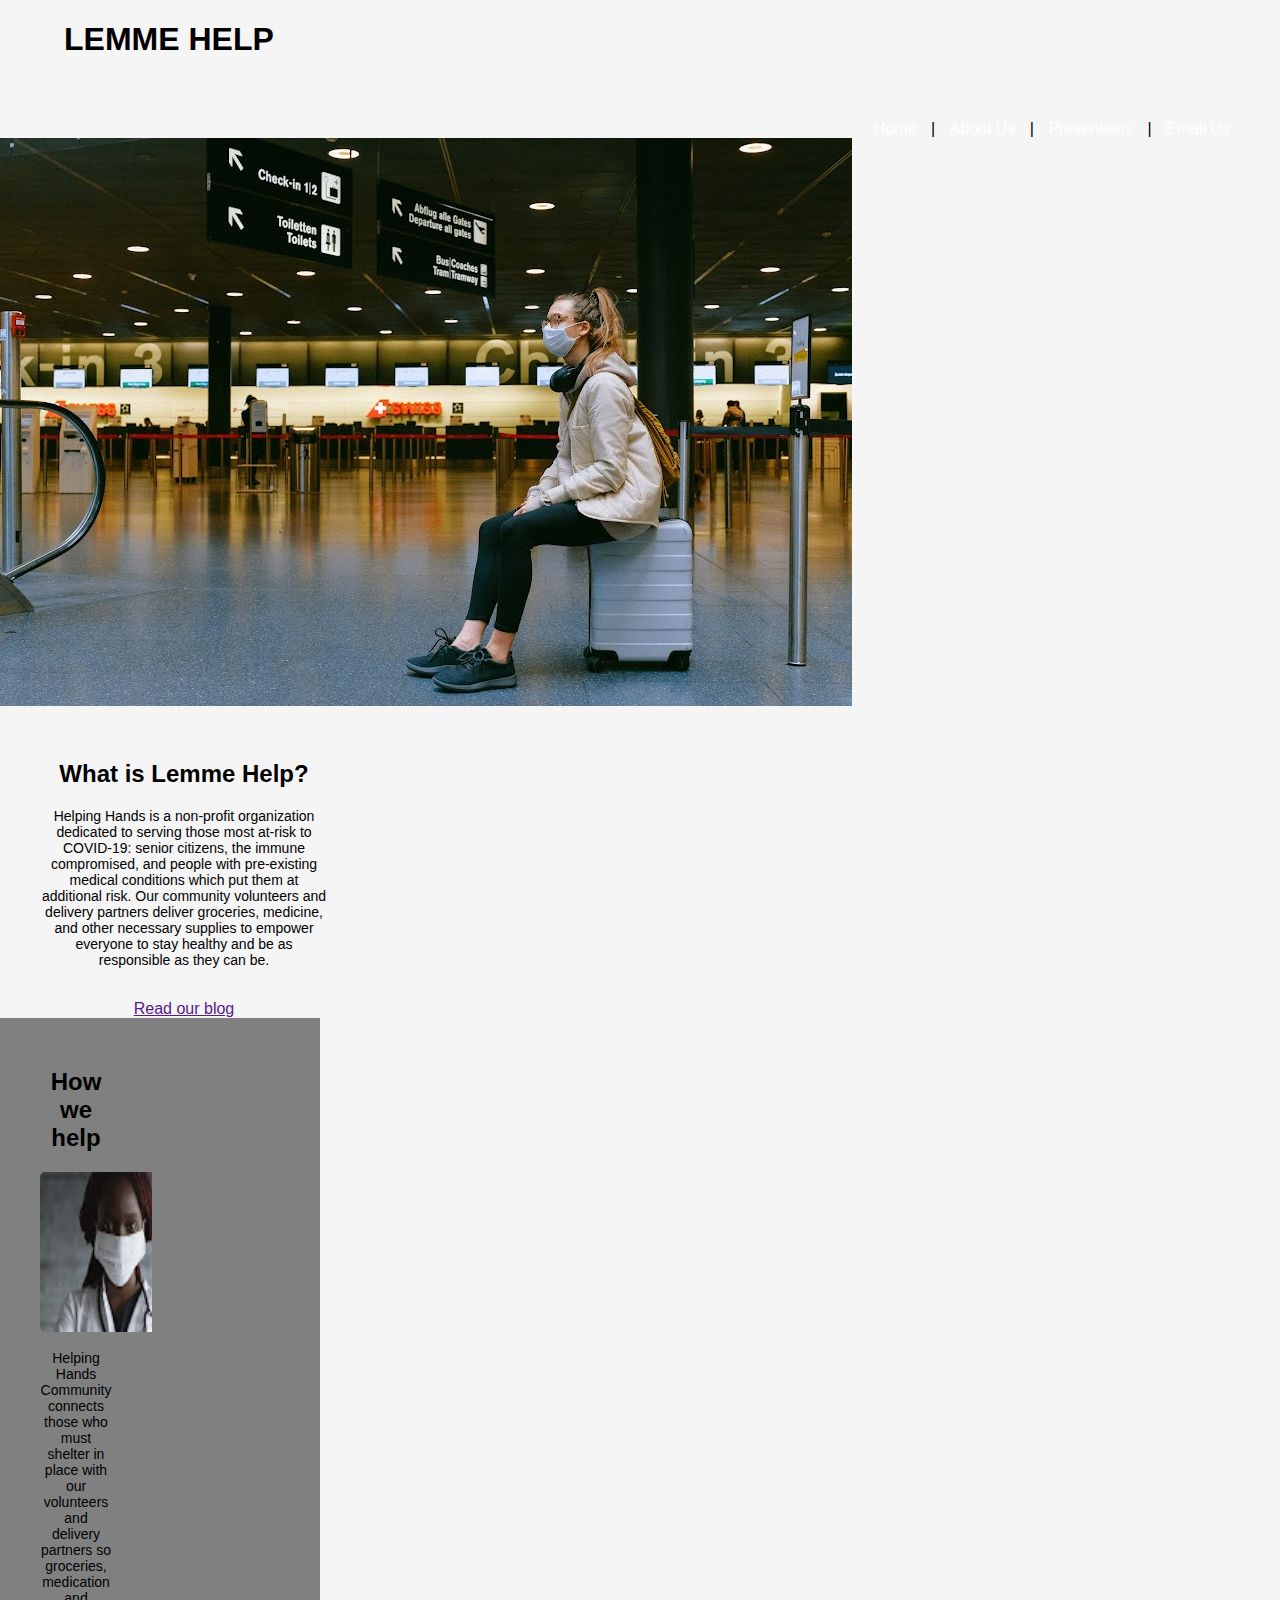
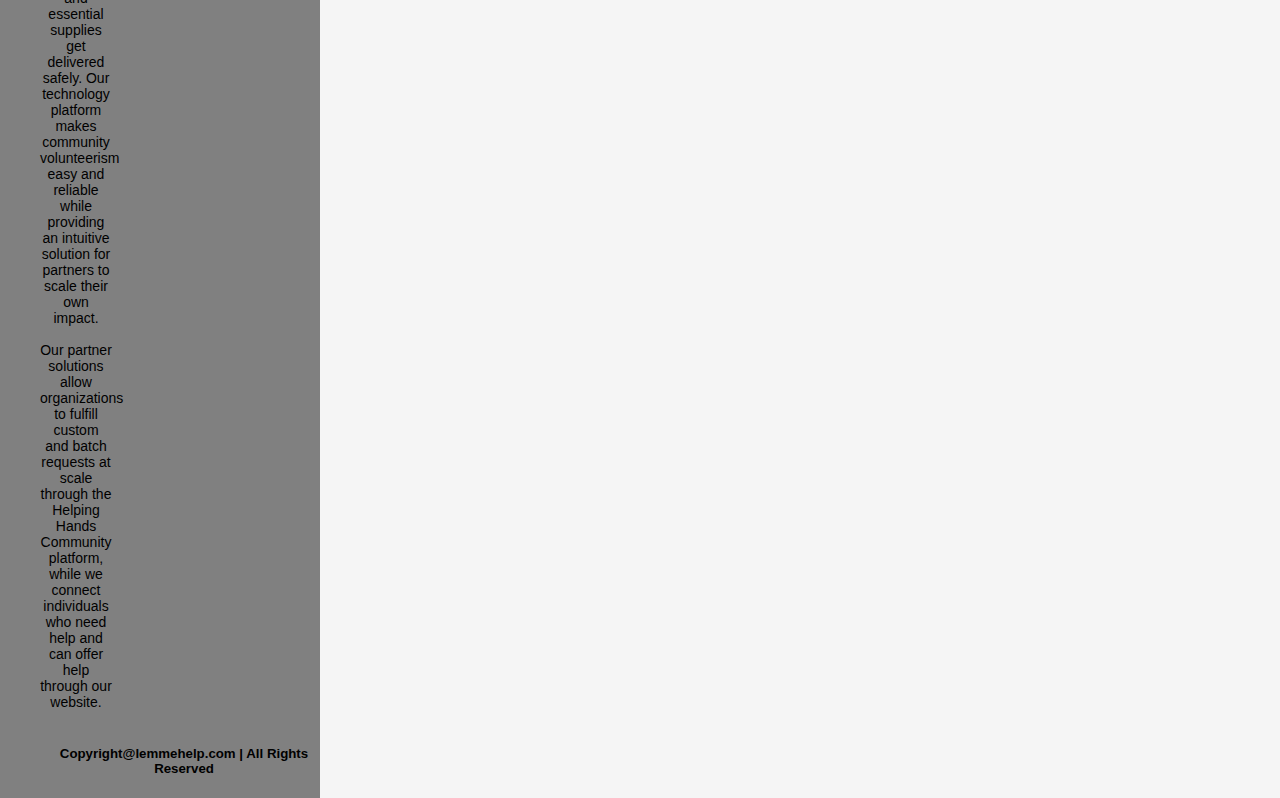
<file: index.html>
<!DOCTYPE html>
<html lang="en">
<head>
    <meta charset="UTF-8">
    <meta http-equiv="X-UA-Compatible" content="IE=edge">
    <meta name="viewport" content="width=device-width, initial-scale=1.0">
    <meta name="Author" content="Alfred G. Glaygbo Jr.">
    <link rel="stylesheet" href="style.css">
    <title>Art 277 | Assignment 5</title>
</head>
<body>
    <!--header 1-->
    <div class="header-1">
        <div class="container">
            <h1>LEMME HELP</h1>
        </div>
    </div>
    <!--Navbar-->
    <header>
        <div class="navbar">
            <div class="container">
                <ul>
                    <li><a href="index.html">Home</a></li>  |
                    <li><a href="about.html">About Us</a></li>  |
                    <li><a href="prevention.html">Preventions</a></li>  |
                    <li><a href="email.html">Email Us</a></li>
                </ul>
            </div>
        </div>
    </header>
    <!--Banner-->
    <div class="banner">
        <img src="banner.jpg" alt="Banner">
    </div>
    <!--Content-->
    <div class="content">
        <div class="container">
            <h2>What is Lemme Help?</h2>
            <p>
                Helping Hands is a non-profit organization dedicated to serving those most at-risk to COVID-19: senior citizens, the immune compromised, and people with pre-existing medical conditions which put them at additional risk. Our community volunteers and delivery partners deliver groceries, medicine, and other necessary supplies to empower everyone to stay healthy and be as responsible as they can be.
            </p><br>
            <a href="">Read our blog</a>
        </div>
        <div class="content">
            <div class="container">
                <h2>How we help</h2>
                <img src="nurse.jpg" alt="Nurse">
                <p>
                    Helping Hands Community connects those who must shelter in place with our volunteers and delivery partners so groceries, medication and essential supplies get delivered safely. Our technology platform makes community volunteerism easy and reliable while providing an intuitive solution for partners to scale their own impact. <br> <br>
                    Our partner solutions allow organizations to fulfill custom and batch requests at scale through the Helping Hands Community platform, while we connect individuals who need help and can offer help through our website.
                </p>
            </div>
    </div>
    <!--Footer-->
    <footer>
        <div class="container">
            <h5>Copyright@lemmehelp.com | All Rights Reserved</h5>
        </div>
    </footer>
</body>
</html>
</file>
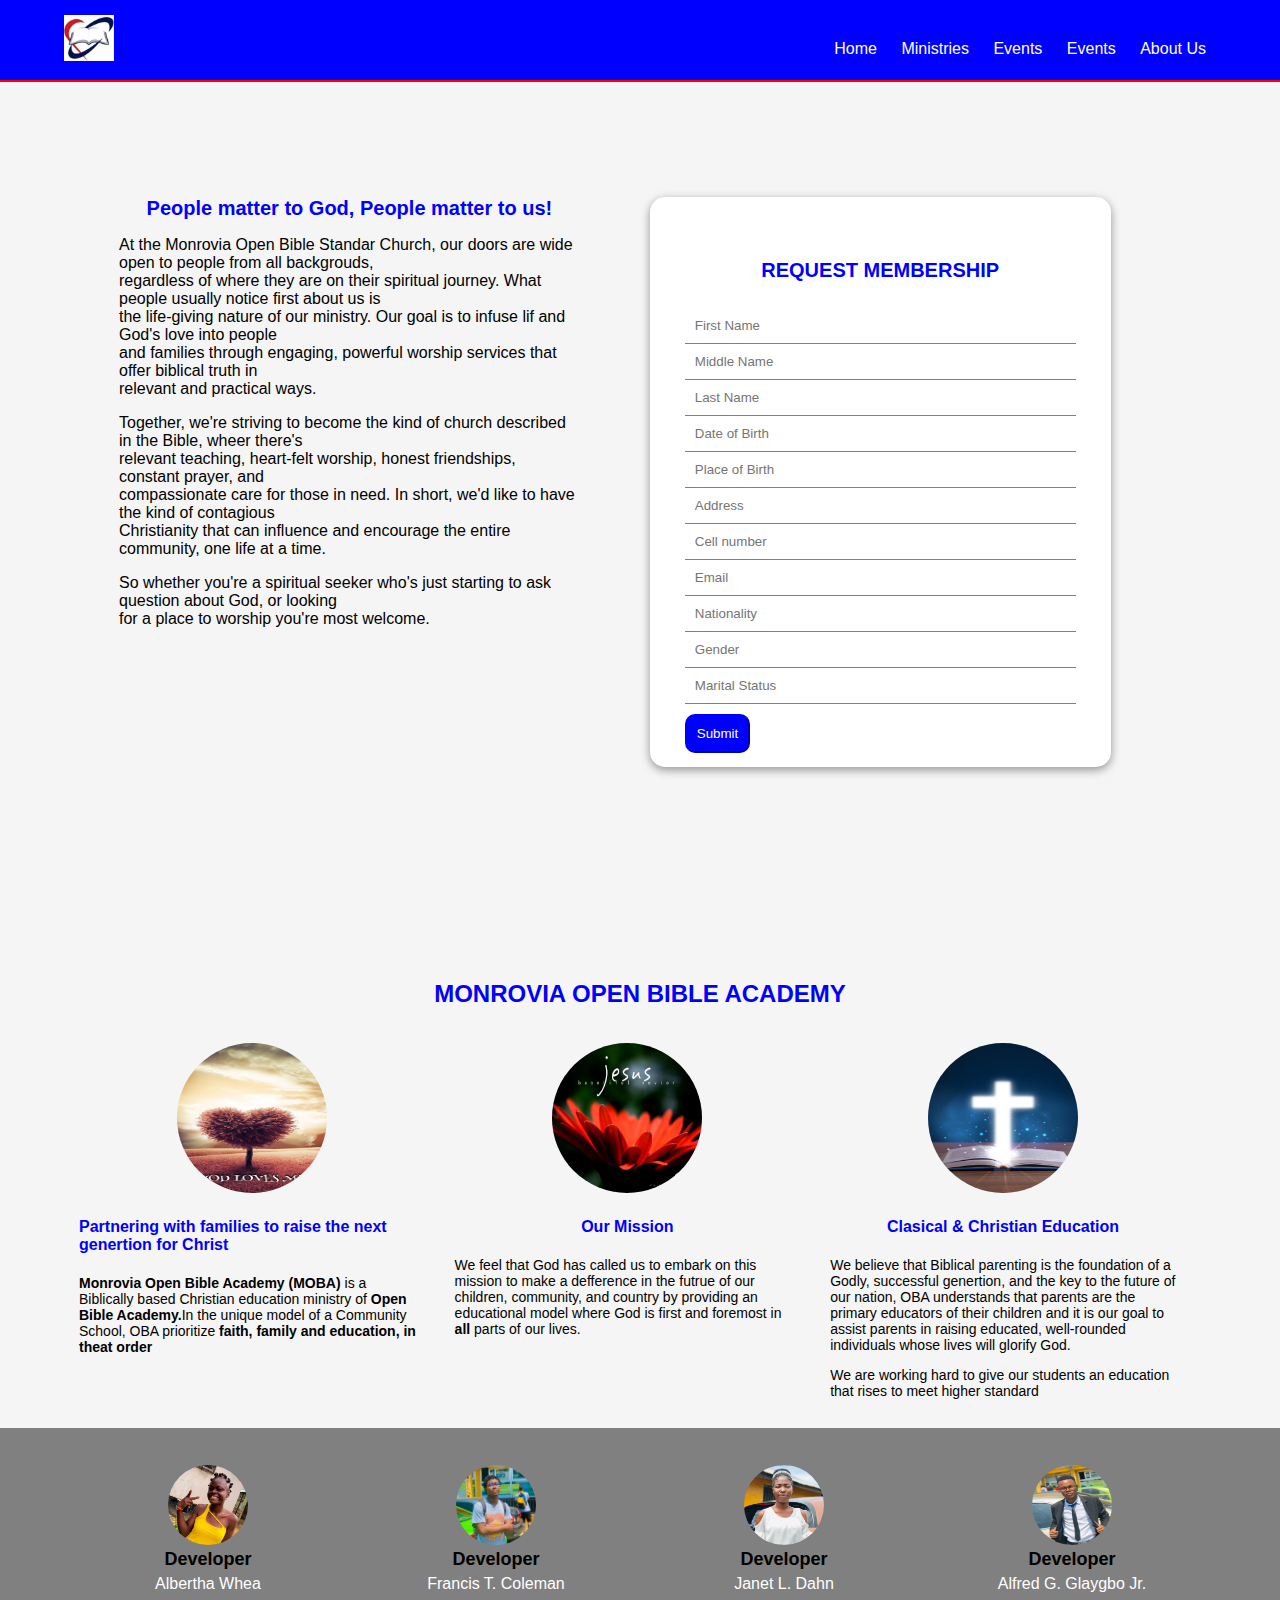
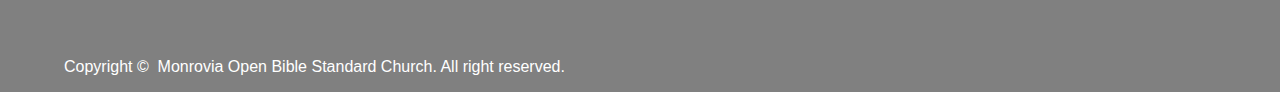
<file: about.html>
<!DOCTYPE html>
<html lang="en">
<head>
    <meta charset="UTF-8">
    <meta http-equiv="X-UA-Compatible" content="IE=edge">
    <meta name="viewport" content="width=device-width, initial-scale=1.0">
    <link rel="stylesheet" href="style.css">
    <title>Document</title>
</head>
<body>
    <!--navbar-->
    <section>
        <div class="min">
            <div class="container">
                
                <img src="logo1.png" alt="image">
                <nav class="navbar">
                    <ul>
                        <li><a href="homepage.html">Home</a></li>
                        <li><a href="ministry.html">Ministries</a></li>
                        <li><a href="activity.html">Events</a></li>
                        <li><a href="gallery.html">Events</a></li>
                        <li><a href="about.html">About Us</a></li>
                    </ul>
                </nav>
            </div>
        </div>
        <!--navbar end-->

        <!--content-->
        <div class="main-content">
            <div class="container">
                <div class="section">
                    <h5>People matter to God, People matter to us!</h5>
                <p>
                    At the Monrovia Open Bible Standar Church, our doors are wide open to people from all backgrouds, <br>regardless 
                    of where they are on their spiritual journey. What people usually notice first about us is <br>
                    the life-giving nature of our ministry. Our goal is to infuse lif and God's love into people <br>
                    and families through engaging, powerful worship services that offer biblical truth in <br>
                    relevant and practical ways.
                </p>
                <p>
                    Together, we're striving to become the kind of church described in the Bible, wheer there's <br>
                    relevant teaching, heart-felt worship, honest friendships, constant prayer, and <br>
                    compassionate care for those in need. In short, we'd like to have the kind of contagious <br>
                    Christianity that can influence and encourage the entire community, one life at a time.
                </p>
                <p>
                    So whether you're a spiritual seeker who's just starting to ask question about God, or looking <br>
                    for a place to worship you're most welcome.
                </p>
                </div>
                <!--content end-->

                <!--form-->
                <div class="section">
                    <form class="form">
                        <div class="form-control">
                            <h4>REQUEST MEMBERSHIP</h4>
                            <input type="text" name="name" placeholder="First Name" required><br>
                            <input type="text" name="name" placeholder="Middle Name" ><br>
                            <input type="text" name="name" placeholder="Last Name" required><br>
                            <input type="text" name="date of birth" placeholder="Date of Birth" required><br>
                            <input type="text" name="place" placeholder="Place of Birth" required><br>
                            <input type="text" name="address" placeholder="Address" required><br>
                            <input type="text" name="number" placeholder="Cell number" required><br>
                            <input type="email" name="email" placeholder="Email"><br>
                            <input type="text" name="nationality" placeholder="Nationality" required><br>
                            <input type="text" name="gender" placeholder="Gender" required><br>
                            <input type="text" name="Status" placeholder="Marital Status" required><br>
                        </div>
                        <input type="Submit" value="Submit" class="btn_1">
                    </form>
                </div>
            </div>
        </div>
    </section>
    <!--form end-->

    <!--content-->
    <main>
        <div class="container">
            <div class="showcase">
                <h2>MONROVIA OPEN BIBLE ACADEMY</h2>
            <div class="showcase-section">
               <img src="img1.png" alt="img">
               <h4>Partnering with families to raise the next genertion for Christ</h4>
               <p>
                   <strong>Monrovia Open Bible Academy (MOBA)</strong> is a Biblically based Christian education ministry 
                   of <strong>Open Bible Academy.</strong>In the unique model of a Community School, OBA prioritize
                    <strong>faith, family and education, in theat order</strong>
               </p>
            
            </div>
            <div class="showcase-section">
                <img src="bkg.webp" alt="img">
                <h4 style="text-align: center;">Our Mission</h4>
                <p>
                    We feel that God has called us to embark on this mission to make a defference in the futrue of 
                    our children, community, and country by providing an educational model where God is first and 
                    foremost in <strong>all</strong> parts of our lives.
                </p>
             </div>
             <div class="showcase-section">
                <img src="mis.jpg" alt="img">
                <h4 style="text-align: center;">Clasical & Christian Education</h4>
                <p>
                    We believe that Biblical parenting is the foundation of a Godly, successful genertion, and the
                    key to the future of our nation, OBA understands that parents are the primary educators of their
                    children and it is our goal to assist parents in raising educated, well-rounded individuals 
                    whose lives will glorify God. 
                </p>
                <p>
                    We are working hard to give our students an 
                    education that rises to meet higher standard
                </p>
            </div>
        </div>
    </main>
    <!--content end-->

    <!--footer section-->
    <footer>
        <div class="container">
            <div class="footer-content">
                <img src="albertha.png" alt="Image">
                <h5>Developer</h5>
                <p>Albertha Whea</p>
            </div>
            <div class="footer-content">
                <img src="francis.png" alt="Image">
                <h5>Developer</h5>
                <p>Francis T. Coleman</p>
            </div>
            <div class="footer-content">
                <img src="janet.png" alt="Image">
                <h5>Developer</h5>
                <p>Janet L. Dahn</p>
            </div>
            <div class="footer-content">
                <img src="agg.png" alt="Image">
                <h5>Developer</h5>
                <p>Alfred G. Glaygbo Jr.</p>
            </div> 
        </div>
    </footer>
    <footer class="main-footer">
        <div class="copyright">
            <div class="container">
                <p>Copyright &copy; &nbsp;Monrovia Open Bible Standard Church. All right reserved.</p>
            </div>
        </div>
</footer>
<!--footer section end-->
</body>
</html>
</file>
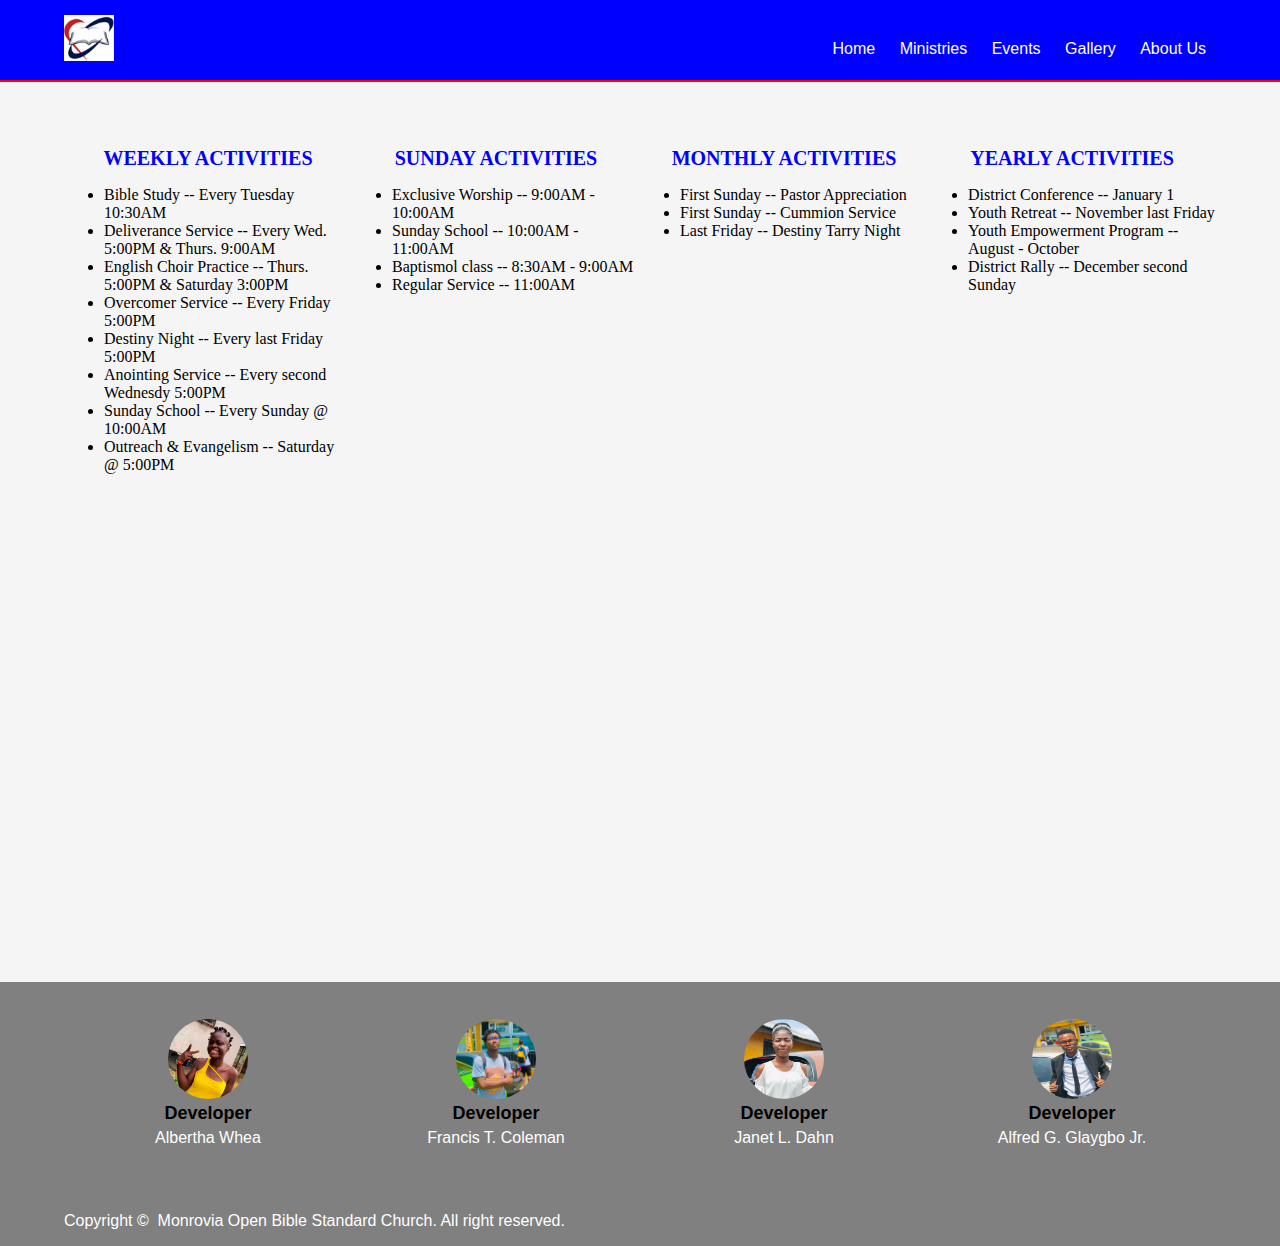
<file: activity.html>
<!DOCTYPE html>
<html lang="en">
<head>
    <meta charset="UTF-8">
    <meta http-equiv="X-UA-Compatible" content="IE=edge">
    <meta name="viewport" content="width=device-width, initial-scale=1.0">
    <link rel="stylesheet" href="style.css">
    <title>Document</title>
</head>
<body>
    <!--navbar-->
    <div class="min">
        <div class="container">
           
            <img src="logo1.png" alt="image">
            <nav class="navbar">
                <ul>
                    <li><a href="homepage.html">Home</a></li>
                    <li><a href="ministry.html">Ministries</a></li>
                    <li><a href="activity.html">Events</a></li>
                    <li><a href="gallery.html">Gallery</a></li>
                    <li><a href="about.html">About Us</a></li>
                </ul>
            </nav>
        </div>
    </div>
    <!--navbar end-->

    <!--church activity-->
    <section id="content">
        <div class="container">
            <div class="activities">
                <h3>WEEKLY ACTIVITIES</h3>
                <ul>
                    <li>Bible Study -- Every Tuesday 10:30AM</li>
                    <li>Deliverance Service -- Every Wed. 5:00PM & Thurs. 9:00AM</li>
                    <li>English Choir Practice -- Thurs. 5:00PM & Saturday 3:00PM</li>
                    <li>Overcomer Service -- Every Friday 5:00PM</li>
                    <li>Destiny Night -- Every last Friday 5:00PM</li>
                    <li>Anointing Service -- Every second Wednesdy 5:00PM</li>
                    <li>Sunday School -- Every Sunday @ 10:00AM</li>
                    <li>Outreach & Evangelism -- Saturday @ 5:00PM</li>
                </ul>
            </div>
            <div class="activities">
                <h3>SUNDAY ACTIVITIES</h3>
                <ul>
                    <li>Exclusive Worship -- 9:00AM - 10:00AM</li>
                    <li>Sunday School -- 10:00AM - 11:00AM</li>
                    <li>Baptismol class -- 8:30AM - 9:00AM</li>
                    <li>Regular Service -- 11:00AM</li>
                </ul>
            </div>
            <div class="activities">
                <h3>MONTHLY ACTIVITIES</h3>
                <ul>
                    <li>First Sunday -- Pastor Appreciation</li>
                    <li>First Sunday -- Cummion Service</li>
                    <li>Last Friday -- Destiny Tarry Night</li>
                </ul>
            </div>
            <div class="activities">
                <h3>YEARLY ACTIVITIES</h3>
                <ul>
                    <li>District Conference -- January 1</li>
                    <li>Youth Retreat -- November last Friday</li>
                    <li>Youth Empowerment Program -- August - October</li>
                    <li>District Rally -- December second Sunday</li>
                </ul>
            </div>
        </div>
    </section>
    <!--Church activity end-->

    <!--footer section-->
    <footer>
        <div class="container">
            <div class="footer-content">
                <img src="albertha.png" alt="Image">
                <h5>Developer</h5>
                <p>Albertha Whea</p>
            </div>
            <div class="footer-content">
                <img src="francis.png" alt="Image">
                <h5>Developer</h5>
                <p>Francis T. Coleman</p>
            </div>
            <div class="footer-content">
                <img src="janet.png" alt="Image">
                <h5>Developer</h5>
                <p>Janet L. Dahn</p>
            </div>
            <div class="footer-content">
                <img src="agg.png" alt="Image">
                <h5>Developer</h5>
                <p>Alfred G. Glaygbo Jr.</p>
            </div> 
        </div>
    </footer>
    <footer class="main-footer">
        <div class="copyright">
            <div class="container">
                <p>Copyright &copy; &nbsp;Monrovia Open Bible Standard Church. All right reserved.</p>
            </div>
        </div>
</footer>
<!--footer section end-->
</body>
</html>
</file>
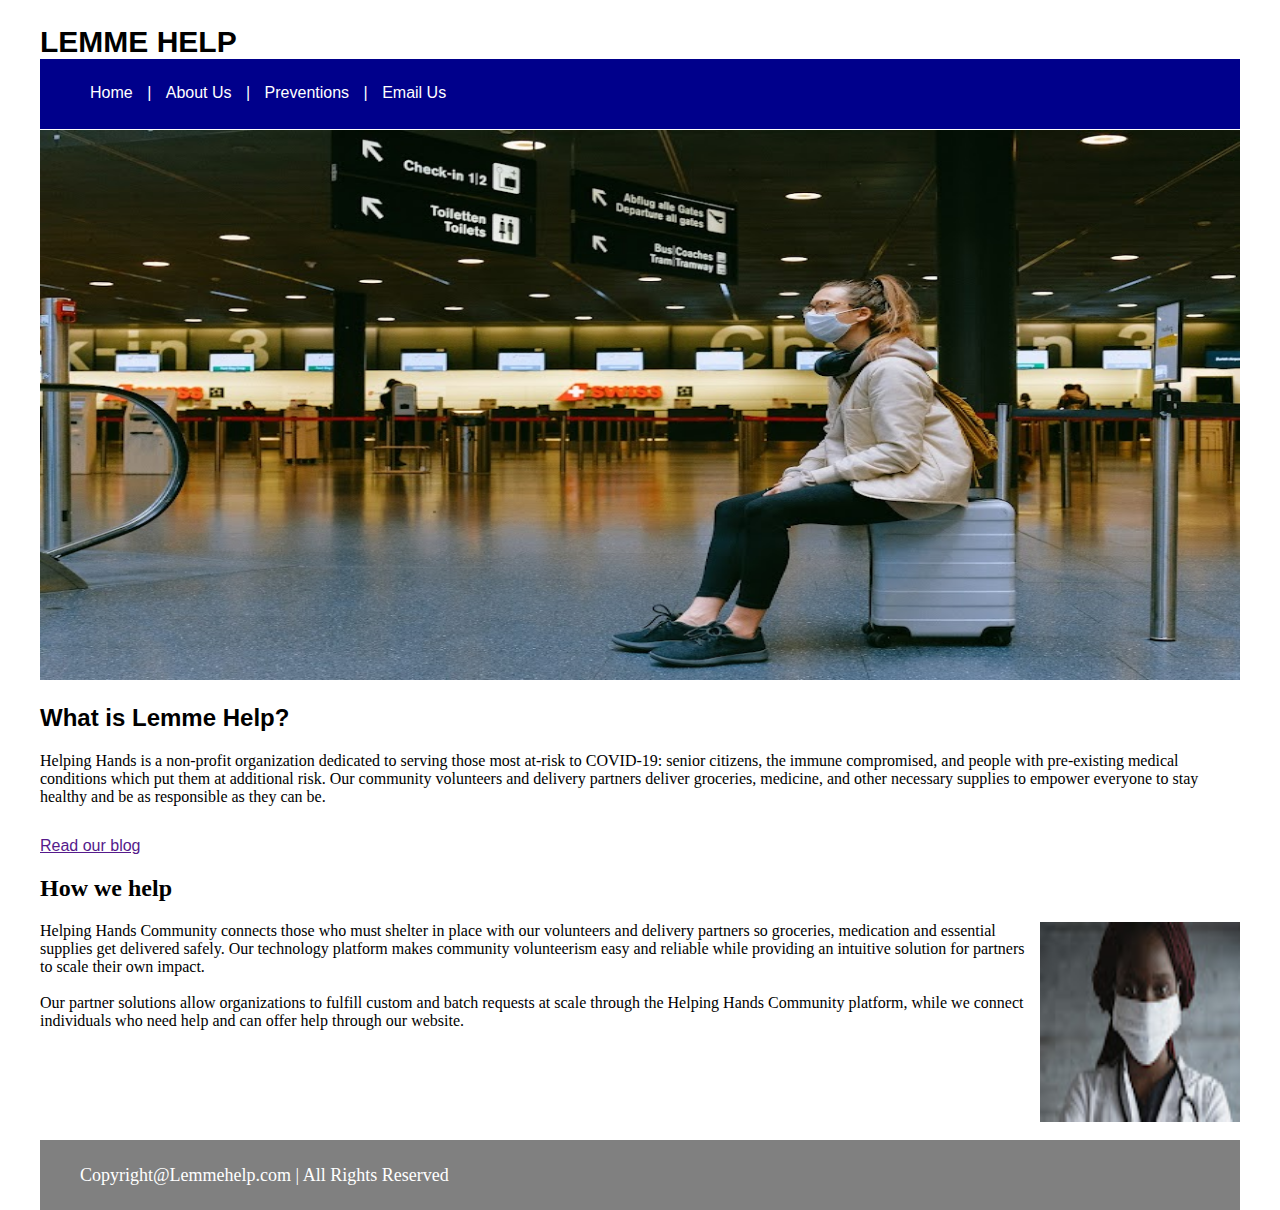
<file: assign.html>
<!DOCTYPE html>
<html lang="en">
<head>
    <meta charset="UTF-8">
    <meta http-equiv="X-UA-Compatible" content="IE=edge">
    <meta name="viewport" content="width=device-width, initial-scale=1.0">
    <link rel="stylesheet" href="fred.css">
    <title>Assignment 5 | Art277</title>
</head>
<body>

        <!--navbar-->
    </div>
    <div class="main">
        <div class="container">
            <div class="header-1">
                <h1>LEMME HELP</h1>
            </div>
            <div class="navbar">
            <ul>
                <li><a href="assign.html">Home</a></li>  |
                <li><a href="about.html">About Us</a></li>  |
                <li><a href="prevention.html">Preventions</a></li>  |
                <li><a href="email.html">Email Us</a></li>
            </ul>
        </div>
        </div>
    </div>
    <div class="image">
        <div class="container">
            <img src="banner.jpg" alt="">
        </div>
    </div>

    <!--Paragraph-->
    <div class="paragraph-1">
        <div class="container">
            <h2>What is Lemme Help?</h2>
            <p>
                Helping Hands is a non-profit organization dedicated to serving those most at-risk to COVID-19: 
                senior citizens, the immune compromised, and people with pre-existing medical conditions which 
                put them at additional risk.
                Our community volunteers and delivery partners deliver groceries, medicine, and other necessary 
                supplies to empower everyone to stay healthy and be as responsible as they can be.
            </p>
        </div>
        <div class="link">
            <div class="container">
                <a href="">Read our blog</a>
            </div>
    </div>
    <div class="paragraph">
        <div class="container">
            
            <h2>How we help</h2>
            <img src="nurse.jpg" alt="">
            <p>
                Helping Hands Community connects those who must shelter in place with our 
                volunteers and delivery partners so groceries, medication and essential 
                supplies get delivered safely. Our technology platform makes community 
                volunteerism easy and reliable while providing an intuitive solution for 
                partners to scale their own impact. <br><br>
                Our partner solutions allow organizations to fulfill custom and batch requests 
                at scale through the Helping Hands Community platform, while we connect 
                individuals who need help and can offer help through our website.

            </p>
        </div>
    </div>
    <footer>
        <div class="container">
            <div class="copyright">
                <p>Copyright@Lemmehelp.com  | All Rights Reserved</p>
            </div>
        </div>
    </footer>
</body>
</html>
</file>
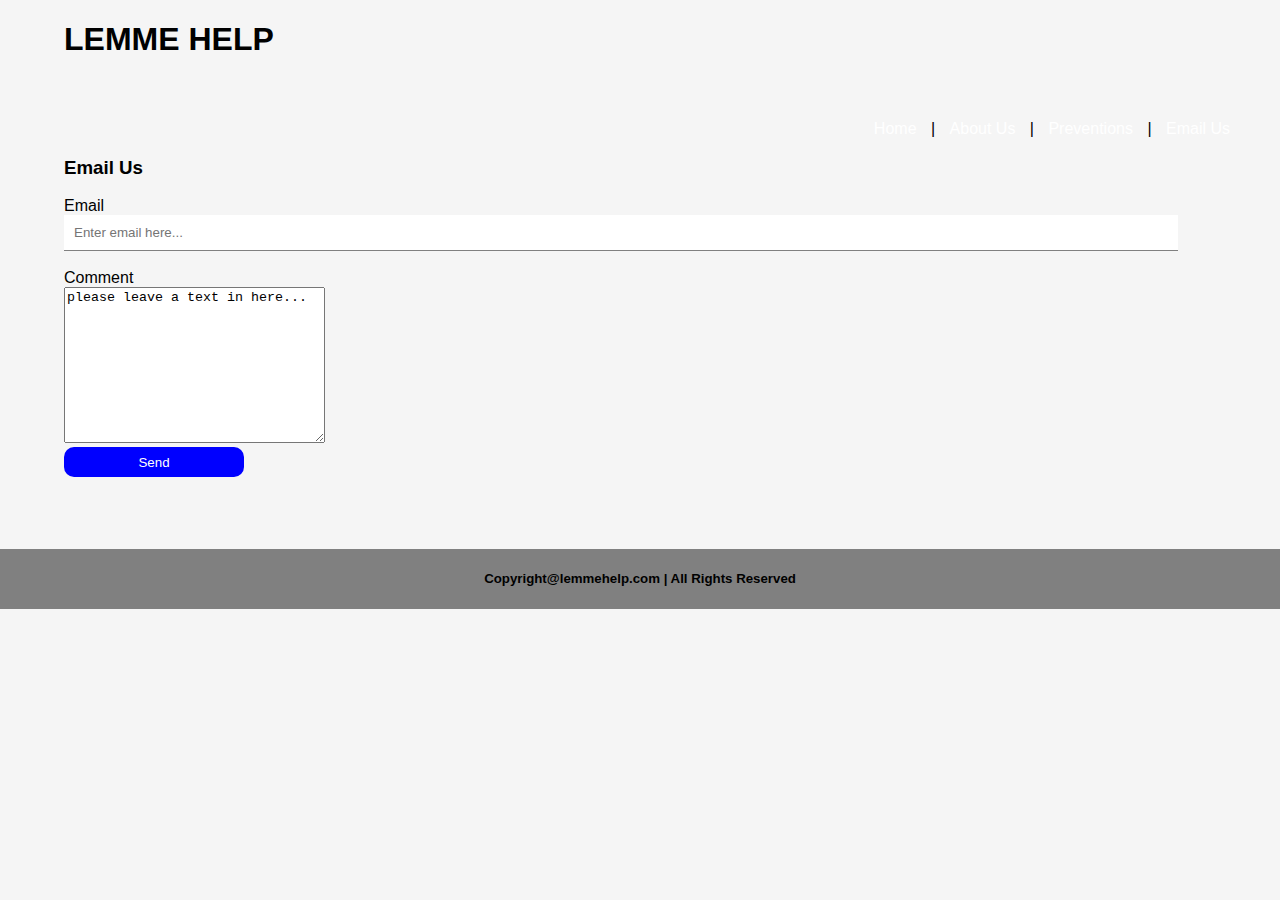
<file: email.html>
<!DOCTYPE html>
<html lang="en">
<head>
    <meta charset="UTF-8">
    <meta http-equiv="X-UA-Compatible" content="IE=edge">
    <meta name="viewport" content="width=device-width, initial-scale=1.0">
    <meta name="Author" content="Francis T. Coleman">
    <link rel="stylesheet" href="style.css">
    <title>Art 277 | Assignment 5</title>
</head>
<body>
    <!--header 1-->
    <div class="header-1">
        <div class="container">
            <h1>LEMME HELP</h1>
        </div>
    </div>
    <!--Navbar-->
    <header>
        <div class="navbar">
            <div class="container">
                <ul>
                    <li><a href="index.html">Home</a></li>  |
                    <li><a href="about.html">About Us</a></li>  |
                    <li><a href="prevention.html">Preventions</a></li>  |
                    <li><a href="email.html">Email Us</a></li>
                </ul>
            </div>
        </div>
    </header>
    <!--Form-->
    <form action="">
        <div class="container">
            <h3>Email Us</h3>
            <div class="form-control">
                Email <br><input type="email" placeholder="Enter email here..." required><br><br>
                Comment <br> <textarea name="" id="" cols="30" rows="10">please leave a text in here...</textarea><br>
                <input type="Submit" name="sumbit" value="Send" class="btn">
            </div>
        </div>
    </form>
    <br><br><br><br>
    <!--Footer-->
    <footer>
        <div class="container">
            <h5>Copyright@lemmehelp.com | All Rights Reserved</h5>
        </div>
    </footer>
</body>
</html>
</file>
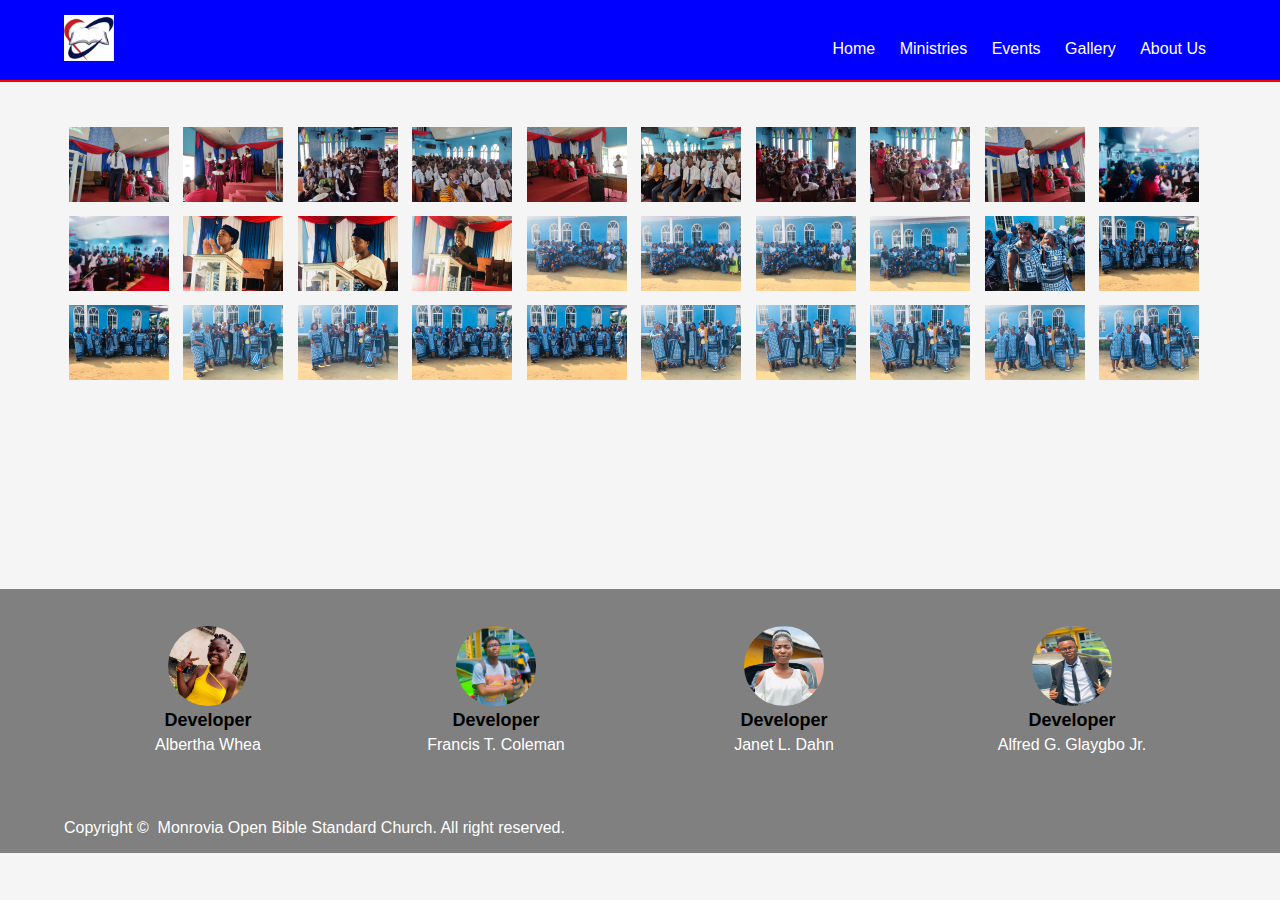
<file: gallery.html>
<!DOCTYPE html>
<html lang="en">
<head>
    <meta charset="UTF-8">
    <meta http-equiv="X-UA-Compatible" content="IE=edge">
    <link rel="stylesheet" href="style.css">
    <meta name="viewport" content="width=device-width, initial-scale=1.0">
    <title>Document</title>
</head>
<body>
     <!--navbar-->
     <div class="min">
        <div class="container">
           
            <img src="logo1.png" alt="image">
            <nav class="navbar">
                <ul>
                    <li><a href="homepage.html">Home</a></li>
                    <li><a href="ministry.html">Ministries</a></li>
                    <li><a href="activity.html">Events</a></li>
                    <li><a href="gallery.html">Gallery</a></li>
                    <li><a href="about.html">About Us</a></li>
                </ul>
            </nav>
        </div>
    </div>
    <!--navbar end-->
    
    <!--Gallery section-->
    <div class="image">
        <div class="container">
            <img src="fred1.jpg" alt="image">
            <img src="fred2.jpg" alt="image">
            <img src="fred3.jpg" alt="image">
            <img src="fred4.jpg" alt="image">
            <img src="fred5.jpg" alt="image">
            <img src="fred6.jpg" alt="image">
            <img src="fred7.jpg" alt="image">
            <img src="fred8.jpg" alt="image">
            <img src="fred9.jpg" alt="image">
            <img src="fred10.jpg" alt="image">
            <img src="fred11.jpg" alt="image">
            <img src="fred12.jpg" alt="image">
            <img src="fred13.jpg" alt="image">
            <img src="fred14.jpg" alt="image">
            <img src="fred15.jpg" alt="image">
            <img src="fred16.jpg" alt="image">
            <img src="fred17.jpg" alt="image">
            <img src="fred18.jpg" alt="image">
            <img src="fred19.jpg" alt="image">
            <img src="fred20.jpg" alt="image">
            <img src="fred21.jpg" alt="image">
            <img src="fred22.jpg" alt="image">
            <img src="fred23.jpg" alt="image">
            <img src="fred24.jpg" alt="image">
            <img src="fred25.jpg" alt="image">
            <img src="fred26.jpg" alt="image">
            <img src="fred27.jpg" alt="image">
            <img src="fred28.jpg" alt="image">
            <img src="fred29.jpg" alt="image">
            <img src="fred30.jpg" alt="image">
        </div>
    </div>
    <!--Gallery Section end-->
        <!--footer section-->
        <footer>
            <div class="container">
                <div class="footer-content">
                    <img src="albertha.png" alt="Image">
                    <h5>Developer</h5>
                    <p>Albertha Whea</p>
                </div>
                <div class="footer-content">
                    <img src="francis.png" alt="Image">
                    <h5>Developer</h5>
                    <p>Francis T. Coleman</p>
                </div>
                <div class="footer-content">
                    <img src="janet.png" alt="Image">
                    <h5>Developer</h5>
                    <p>Janet L. Dahn</p>
                </div>
                <div class="footer-content">
                    <img src="agg.png" alt="Image">
                    <h5>Developer</h5>
                    <p>Alfred G. Glaygbo Jr.</p>
                </div> 
            </div>
        </footer>
        <footer class="main-footer">
            <div class="copyright">
                <div class="container">
                    <p>Copyright &copy; &nbsp;Monrovia Open Bible Standard Church. All right reserved.</p>
                </div>
            </div>
    </footer>
    <!--footer section end-->
</body>
</html>
</file>
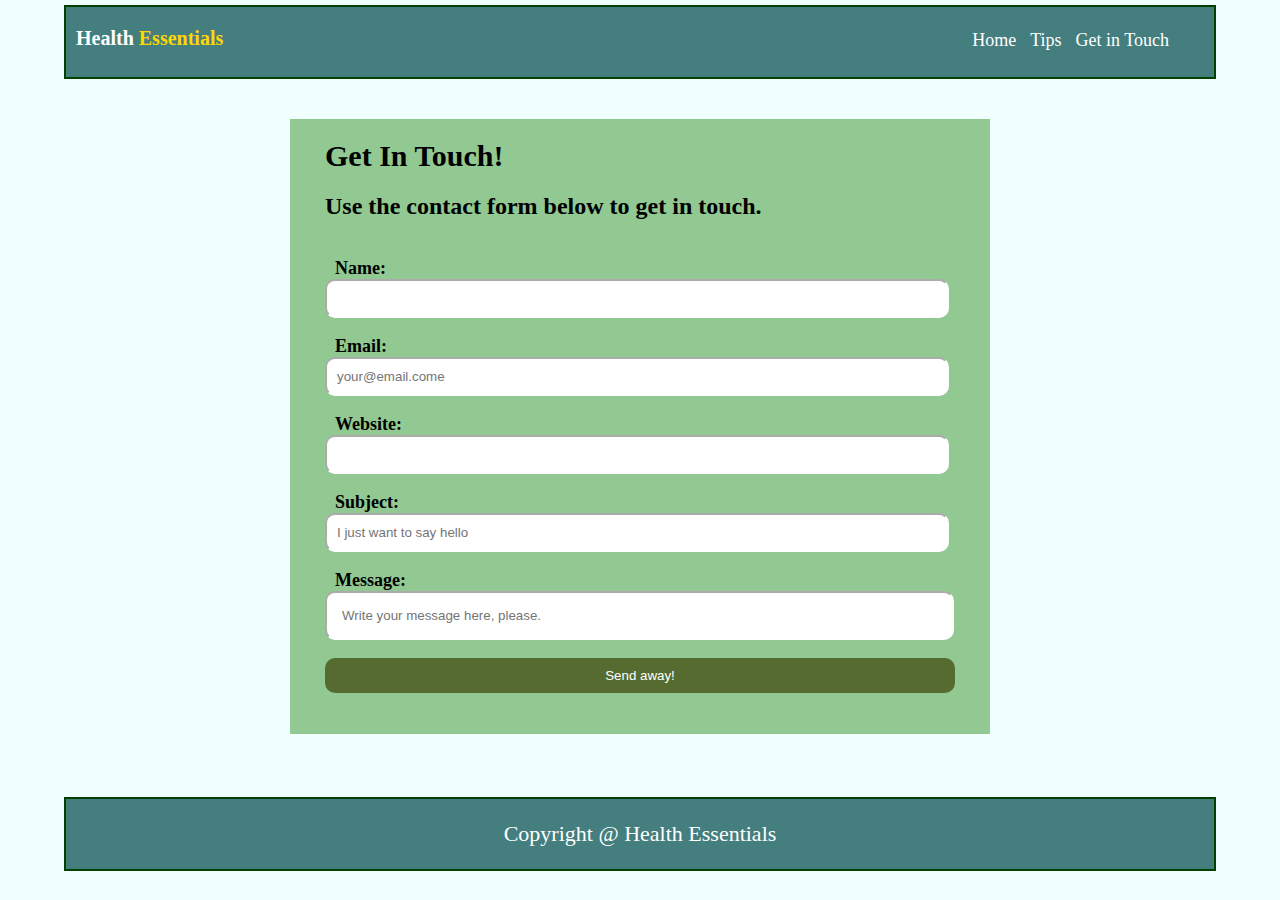
<file: getintouch.html>
<!DOCTYPE html>
<html lang="en">
<head>
    <meta charset="UTF-8">
    <meta http-equiv="X-UA-Compatible" content="IE=edge">
    <meta name="viewport" content="width=device-width, initial-scale=1.0">
    <meta name="Description" content="Art 277 | Home Project #6">
    <link rel="stylesheet" href="project.css">
    <title>Art 277 | Home Project 6</title>
</head>
<body>
    <!--Navbar-->
    <header>
        <div class="container">
             <div class="branding">
                <h1>Health <span class="hight-light">Essentials</span></h1>
                <ul>
                    <li><a href="project_6.html">Home</a></li>
                    <li><a href="tips.html">Tips</a></li>
                    <li><a href="getintouch.html">Get in Touch
                    </a></li>
                </ul>
            </div>
     </div>
    </header>
     <!--Navbar End-->

     <!--Form-->
     <section class="main">
         <div class="container">
             <div class="form-control">
                <h1>Get In Touch!</h1>
                <h2>Use the contact form below to get in touch.</h2><br>
                 <form action="" method="post">
                    <label for="">Name:<br></label><input type="text" name="Name" id="Name"><br><br>
                    <label for="">Email:<br></label><input type="email" name="Email" id="Email" placeholder="your@email.come"><br><br>
                    <label for="">Website:<br></label><input type="text" name="Website" id="Website"><br><br>
                    <label for="">Subject:<br></label><input type="text" name="Subject" id="Subject" placeholder="I just want to say hello"><br><br>
                    <label for="">Message:<br></label><input type="message" name="message" id="message" placeholder="Write your message here, please.">
                    <br><br>
                    <input type="submit" name="submit" value="Send away!" class="btn">
                 </form>
             </div>
         </div>
     </section>
     <!--Form End-->

     <!--footer-->
     <footer>
        <div class="container">
            <div class="footer-section">
                <p>Copyright @ Health Essentials</p>
            </div>
        </div>
    </footer>
      <!--footer end-->
</body>
</html>
</file>
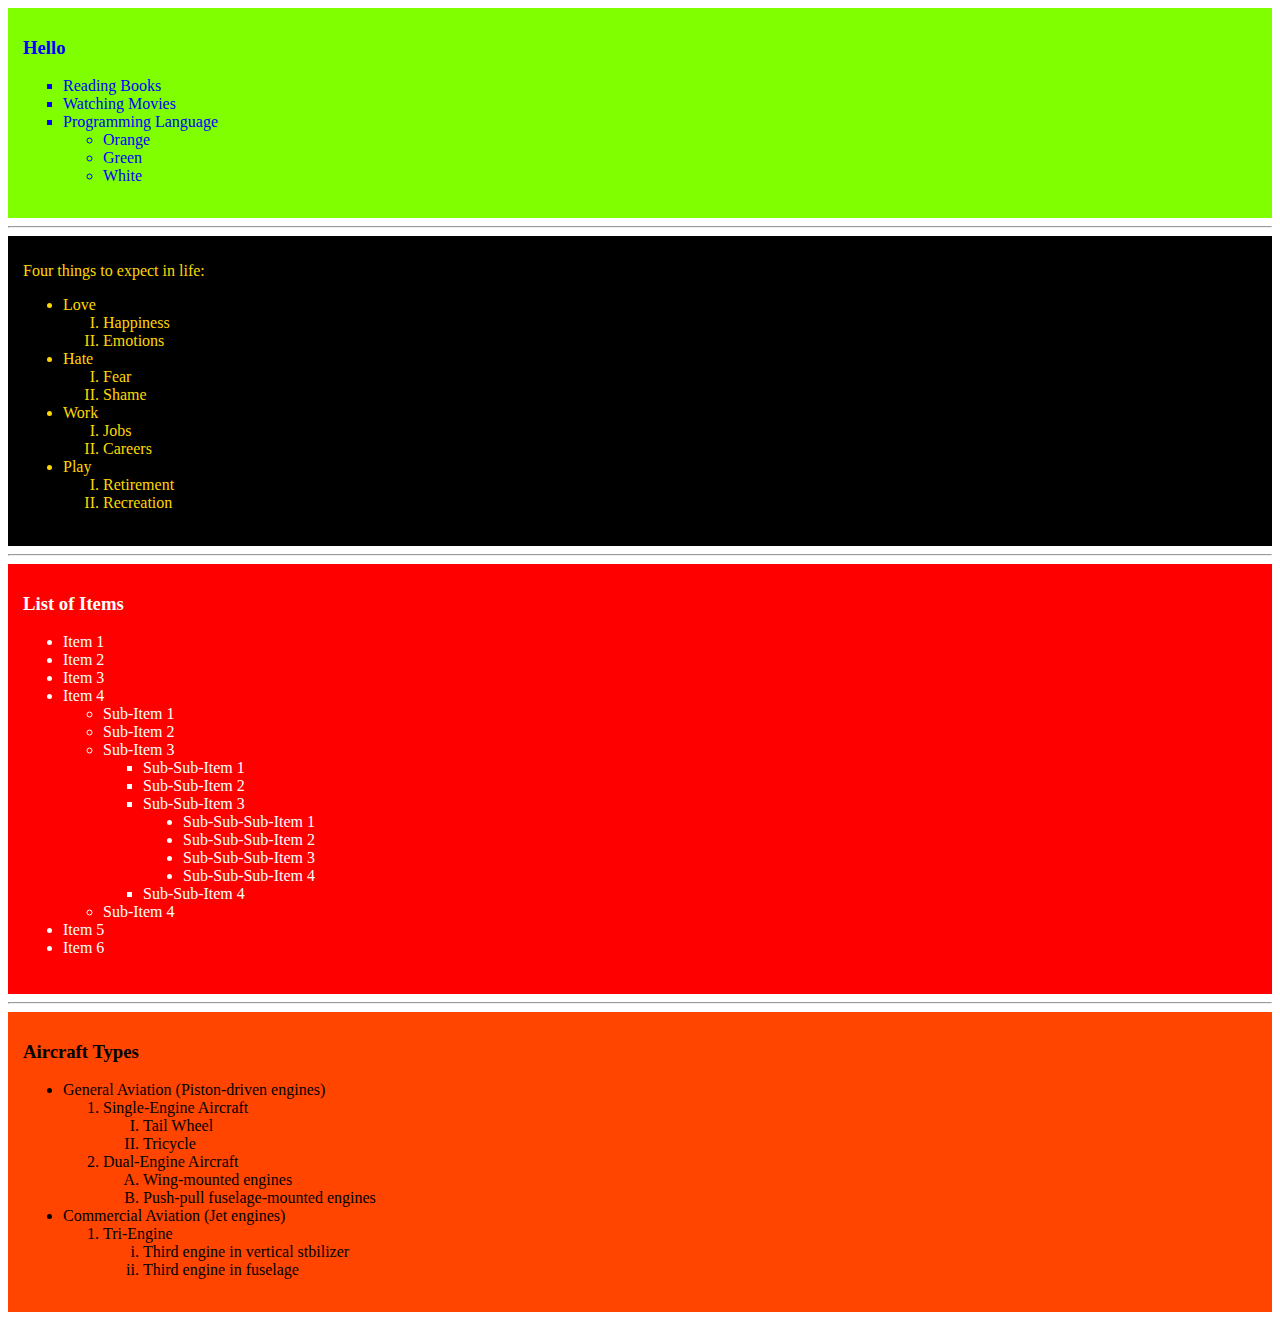
<file: index2.html>
<!DOCTYPE html>
<html lang="en">
<head>
    <meta charset="UTF-8">
    <meta http-equiv="X-UA-Compatible" content="IE=edge">
    <meta name="viewport" content="width=device-width, initial-scale=1.0">
    <meta name="Description" content="Digital Media Assignment #3">
    <meta name="author" content="Alfred G. Glaygbo, Jr.">
    <meta name="Keywords" content="HTML Nested List, Ordered, Unordered ">
    <title>Art277 sect.6</title>
</head>
<body>
    <!--Nested Unordered list-->
    <div style="background-color:chartreuse; color: blue; min-height: 200px; padding-top: 10px; padding-left: 15px; ">
        <p>
        <h3>Hello</h3>
        <ul type="square"> 
            <li>Reading Books</li>
            <li>Watching Movies</li>
            <li>Programming Language
                <ul>
                    <li>Orange</li>
                    <li>Green</li>
                    <li>White</li>
                </ul>
            </li>
           
        </ul>
        </p>
    </div>
    <hr>
    <!--Nested Ordered and Unordered list-->
    <div style="background-color:black; color: gold; min-height: 300px; padding-top: 10px; padding-left: 15px; ">
        <p>Four things to expect in life:
    <ul>
        <li>
            Love
            <ol type="I">
                <li>Happiness</li>
            <li>Emotions</li>
            </ol>
        </li>
        <li>Hate</li>
        <ol type="I">
            <li>Fear</li>
            <li>Shame</li>
        </ol>
        <li>Work</li>
        <ol type="I">
            <li>Jobs</li>
            <li>Careers</li>
        </ol>
        <li>Play</li>
        <ol type="I">
            <li>Retirement</li>
            <li>Recreation</li>
        </ol>      
    </ul>
    </p>
    </div>
    <hr>
    <!--Nested Unordered list-->
    <div style="background-color: red; color: white; min-height: 420px; padding-top: 10px; padding-left: 15px; ">
        <h3>List of Items</h3>
    <ul>
        <li>Item 1</li>
        <li>Item 2</li>
        <li>Item 3</li>
        <li>Item 4</li>
        <ul>
            <li>Sub-Item 1</li>
            <li>Sub-Item 2</li>
            <li>Sub-Item 3
                <ul>
                    <li>Sub-Sub-Item 1</li>
                    <li>Sub-Sub-Item 2</li>
                    <li>Sub-Sub-Item 3
                        <ul type="disc">
                            <li>Sub-Sub-Sub-Item 1</li>
                            <li>Sub-Sub-Sub-Item 2</li>
                            <li>Sub-Sub-Sub-Item 3</li>
                            <li>Sub-Sub-Sub-Item 4</li>
                        </ul>
                    </li>
            </li>
                <li>Sub-Sub-Item 4</li>
            </ul>
            <li>Sub-Item 4</li>
        </ul>
        <li>Item 5</li>
        <li>Item 6</li>
    </ul>
    </div>
    <hr>
    <!--Nested Ordered and Unordered list-->
    <div style="background-color: orangered; color: black; min-height: 290px; padding-top: 10px; padding-left: 15px; ">
        <h3>Aircraft Types</h3>
        <ul>
            <li>General Aviation (Piston-driven engines)</li>
            <ol>
                <li>Single-Engine Aircraft
                    <ol type="I">
                        <li>Tail Wheel</li>
                        <li>Tricycle</li>
                    </ol>
                </li>
                <li>Dual-Engine Aircraft
                    <ol type="A">
                        <li>Wing-mounted engines</li>
                        <li>Push-pull fuselage-mounted engines</li>
                    </ol>
                </li>
            </ol>
            <li>Commercial Aviation (Jet engines)</li>
            <ol>
                <li>Tri-Engine
                    <ol type="i">
                        <li>Third engine in vertical stbilizer</li>
                        <li>Third engine in fuselage</li>
                    </ol>
                </li>
            </ol>
        </ul>
    </div>
</body>
</html>
</file>
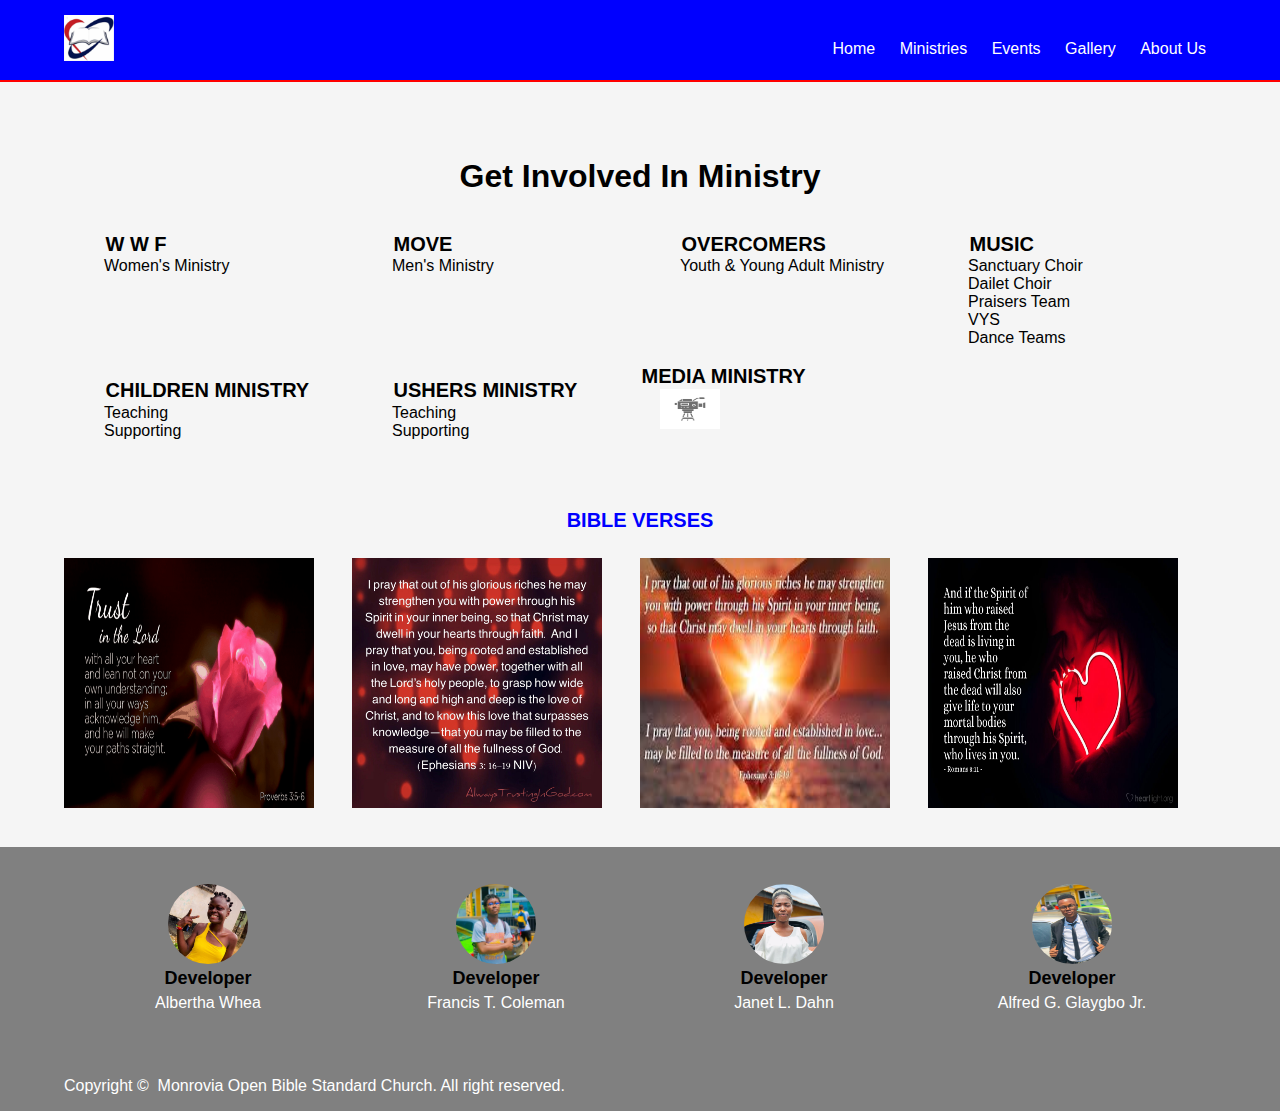
<file: ministry.html>
<!DOCTYPE html>
<html lang="en">
<head>
    <meta charset="UTF-8">
    <meta http-equiv="X-UA-Compatible" content="IE=edge">
    <meta name="viewport" content="width=device-width, initial-scale=1.0">
    <link rel="stylesheet" href="style.css">
    <title>Document</title>
</head>
<body>
     <!--navbar-->
     <div class="min">
        <div class="container">
           
            <img src="logo1.png" alt="image">
            <nav class="navbar">
                <ul>
                    <li><a href="homepage.html">Home</a></li>
                    <li><a href="ministry.html">Ministries</a></li>
                    <li><a href="activity.html">Events</a></li>
                    <li><a href="gallery.html">Gallery</a></li>
                    <li><a href="about.html">About Us</a></li>
                </ul>
            </nav>
        </div>
    </div>
    <!--navbar end-->

    <!--Ministry section-->
    <div class="get">
        <div class="container">
            <h1>Get Involved In Ministry</h1>
            <div class="hit">
                
                <ul>
                    <h3>W W F</h3>
                    <li>Women's Ministry</li>
                </ul>
            </div>
            <div class="hit">
                
                <ul>
                    <h3>MOVE</h3>
                    <li>Men's Ministry</li>
                </ul>
            </div>
            <div class="hit">
                
                <ul>
                    <h3>OVERCOMERS</h3>
                    <li>Youth & Young Adult Ministry</li>
                </ul>
            </div>
            <div class="hit">
               
                <ul>
                    <h3>MUSIC</h3>
                    <li>Sanctuary Choir</li>
                    <li>Dailet Choir</li>
                    <li>Praisers Team</li>
                    <li>VYS</li>
                    <li>Dance Teams</li>
                </ul>
            </div>

            <div class="hit">
                <ul>
                    <h3>CHILDREN MINISTRY</h3>
                    <li>Teaching</li>
                    <li>Supporting</li>
                </ul>
            </div>

            <div class="hit">
                
                <ul>
                    <h3>USHERS MINISTRY</h3>
                    <li>Teaching</li>
                    <li>Supporting</li>
                </ul>
            </div>

            <div class="hit">
                <h3>MEDIA MINISTRY</h3>
                <img class="media" src="media.jpg" alt="Media">
            </div>
        </div>
    </div>
    <!--Ministry section end-->

    <!--Bible Verses-->
    <div class="bible-verses">
        <h4>BIBLE VERSES</h4>
        <div class="container"> 
            <div class="img-verses">
                <img src="vs1.png" alt="Bible Verses">
            </div>
            <div class="img-verses">
                <img src="vs5.jpg" alt="Bible Verses">
            </div>
            <div class="img-verses">
                <img src="vs3.jpeg" alt="Bible Verses">
            </div>
            <div class="img-verses">
            <img src="vs4.jpg" alt="Bible Verses">
        </div>
    </div>     
</div>
<!--Bible Verses-->

<!--footer section-->
<footer>
    <div class="container">
        <div class="footer-content">
            <img src="albertha.png" alt="Image">
            <h5>Developer</h5>
            <p>Albertha Whea</p>
        </div>
        <div class="footer-content">
            <img src="francis.png" alt="Image">
            <h5>Developer</h5>
            <p>Francis T. Coleman</p>
        </div>
        <div class="footer-content">
            <img src="janet.png" alt="Image">
            <h5>Developer</h5>
            <p>Janet L. Dahn</p>
        </div>
        <div class="footer-content">
            <img src="agg.png" alt="Image">
            <h5>Developer</h5>
            <p>Alfred G. Glaygbo Jr.</p>
        </div> 
    </div>
</footer>
<footer class="main-footer">
    <div class="copyright">
        <div class="container">
            <p>Copyright &copy; &nbsp;Monrovia Open Bible Standard Church. All right reserved.</p>
        </div>
    </div>
</footer>
<!--footer section end-->
</body>
</html>
</file>
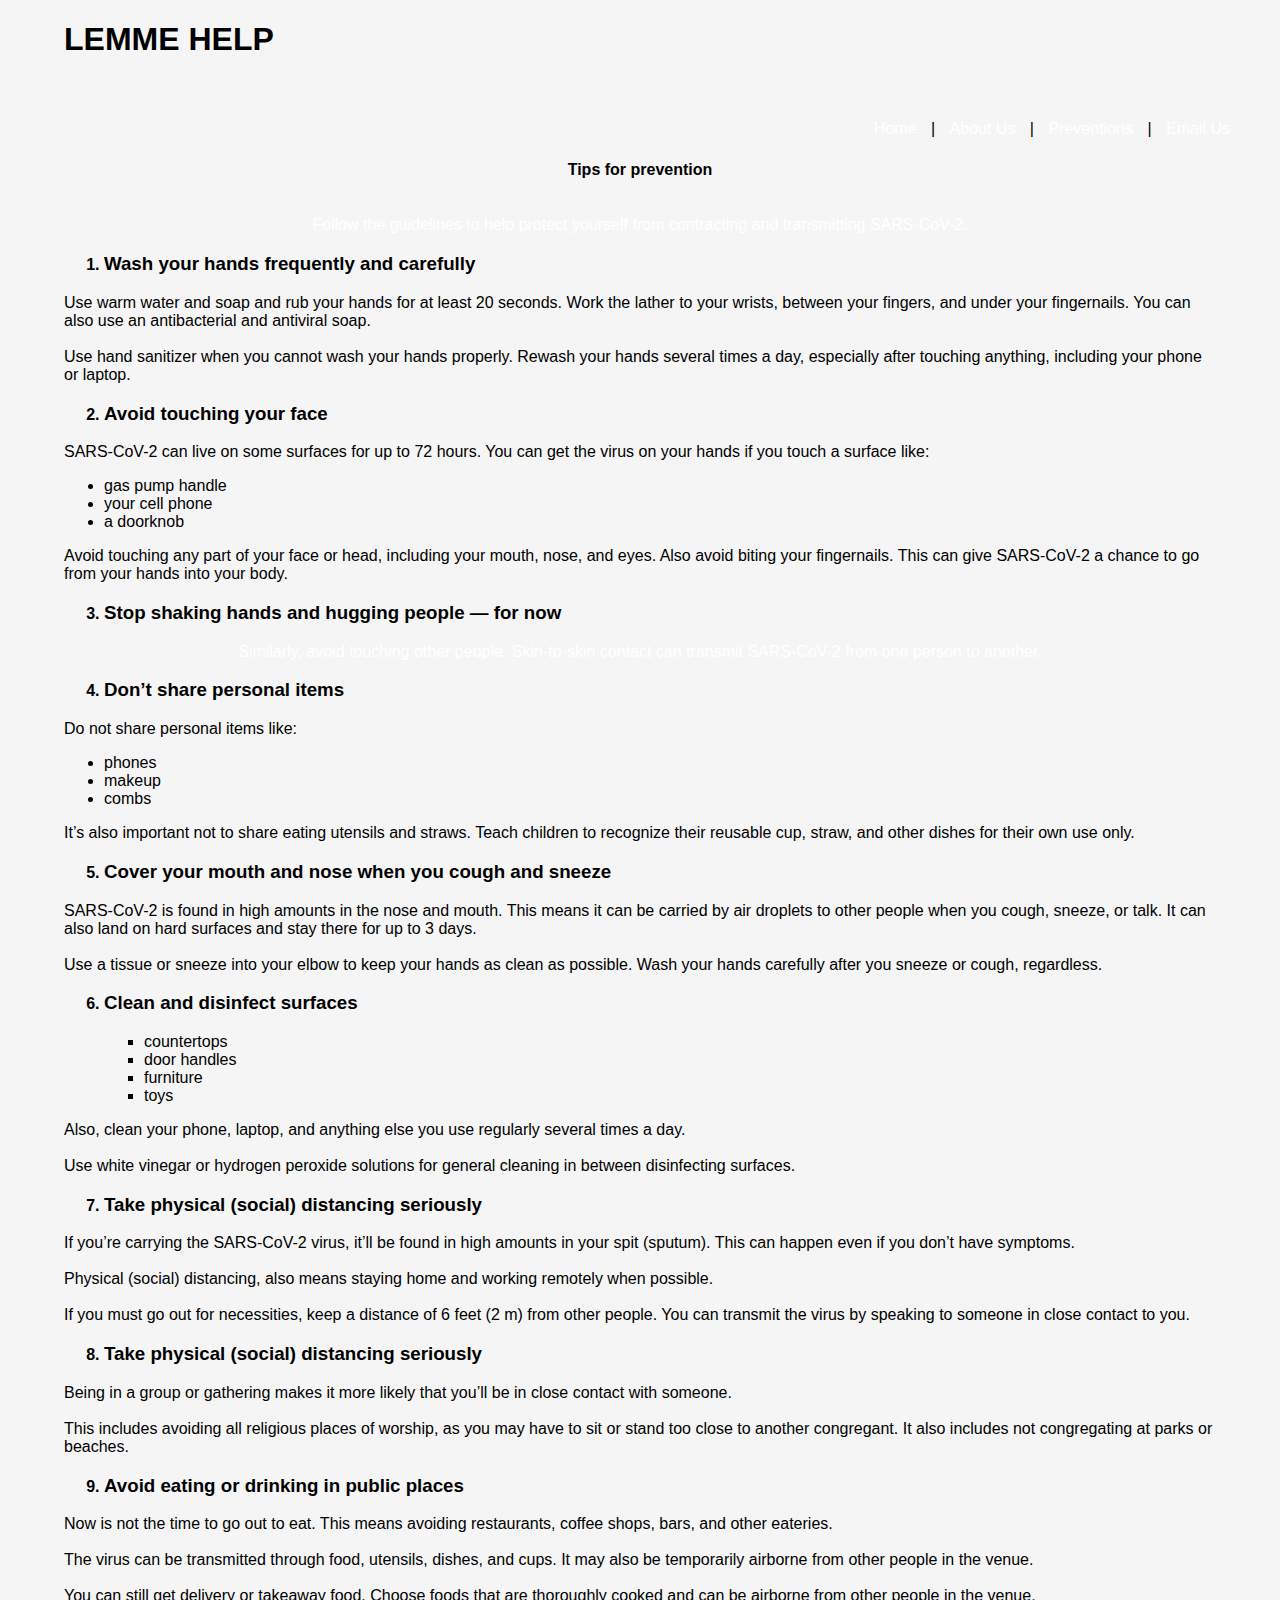
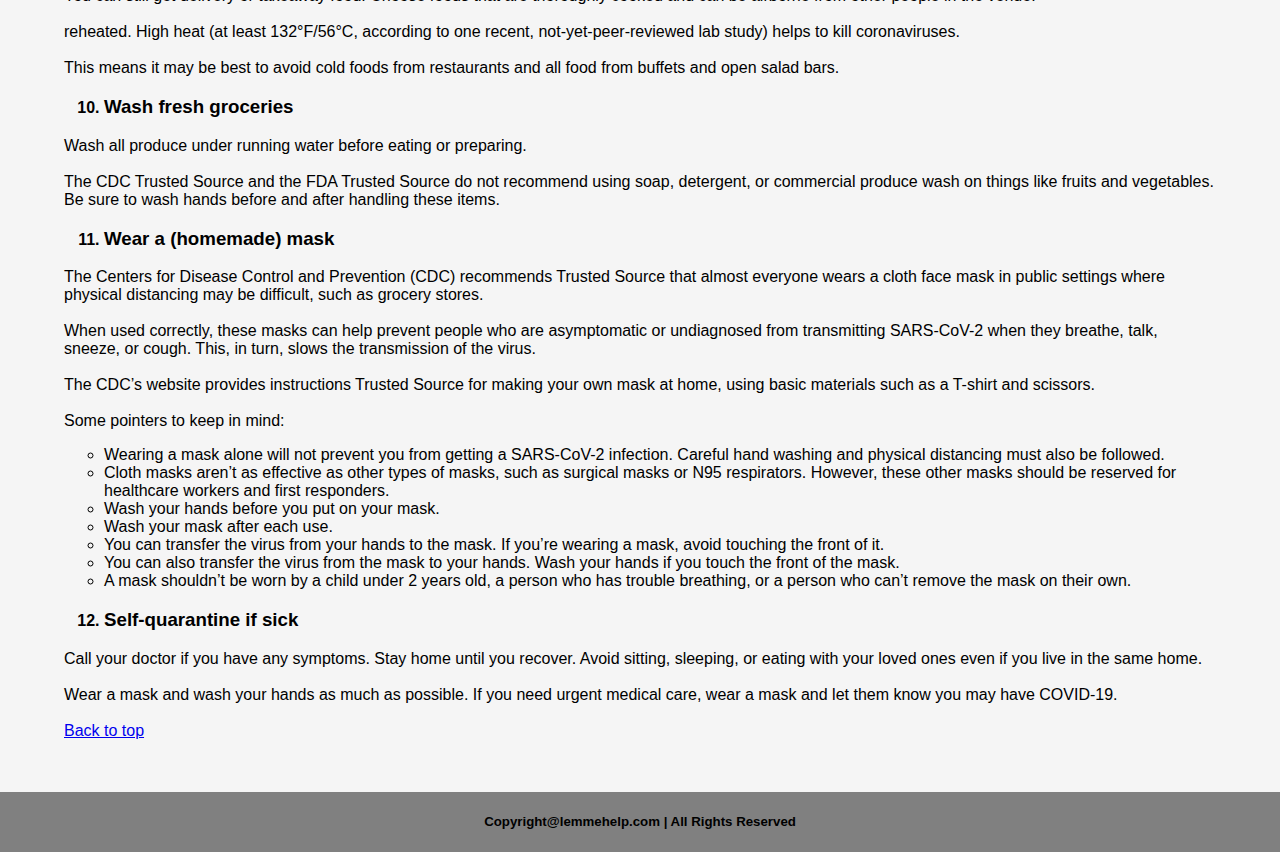
<file: prevention.html>
<!DOCTYPE html>
<html lang="en">
<head>
    <meta charset="UTF-8">
    <meta http-equiv="X-UA-Compatible" content="IE=edge">
    <meta name="viewport" content="width=device-width, initial-scale=1.0">
    <meta name="Author" content="Alfred G. Glaygbo Jr.">
    <link rel="stylesheet" href="style.css">
    <title>Art 277 | Assignment 5</title>
</head>
<body>
    <!--header 1-->
    <div class="header-1">
        <div class="container">
            <h1 id="B2">LEMME HELP</h1>
        </div>
    </div>
    <!--Navbar-->
    <header>
        <div class="navbar">
            <div class="container">
                <ul>
                    <li><a href="index.html">Home</a></li>  |
                    <li><a href="about.html">About Us</a></li>  |
                    <li><a href="prevention.html">Preventions</a></li>  |
                    <li><a href="email.html">Email Us</a></li>
                </ul>
            </div>
        </div>
    </header>
    <main>
        <div class="container">
            <h4>Tips for prevention</h4>
        </div>
    </main>
    <section class="showcase">
        <div class="container">
            <p>
                Follow the guidelines to help protect yourself from contracting and transmitting SARS-CoV-2.
            
            <ol>
                <b><li><h3> Wash your hands frequently and carefully</h3></li></b>
            </ol>
            
                Use warm water and soap and rub your hands for at least 20 seconds. Work the lather to your wrists, 
                between your fingers, and under your fingernails. You can also use an antibacterial and antiviral soap. <br><br>
                Use hand sanitizer when you cannot wash your hands properly. Rewash your hands several times a day, 
                especially after touching anything, including your phone or laptop.
            
            <ol start="2">
                <b><li><h3>Avoid touching your face</h3></li></b>
            </ol>
            
                SARS-CoV-2 can live on some surfaces for up to 72 hours. You can get the virus on your hands if you 
                touch a surface like:
                <ul>
                    <li>gas pump handle</li>
                    <li>your cell phone</li>
                    <li>a doorknob</li>
                </ul> 
                Avoid touching any part of your face or head, including your mouth, nose, and eyes. Also avoid biting 
                your fingernails. This can give SARS-CoV-2 a chance to go from your hands into your body.
            
            <ol start="3">
                <b><li><h3>Stop shaking hands and hugging people — for now</h3></li></b>
            </ol>
            <p>
                Similarly, avoid touching other people. Skin-to-skin contact can transmit SARS-CoV-2 from one person 
                to another.
           
            <ol start="4">
                <b><li><h3>Don’t share personal items</h3></li></b>
            </ol>
           
                Do not share personal items like:
                <ul>
                    <li>phones</li>
                    <li>makeup</li>
                    <li>combs</li>
                </ul>
                It’s also important not to share eating utensils and straws. Teach children to recognize their reusable 
                cup, straw, and other dishes for their own use only.
            
            <ol start="5">
                <b><li><h3>Cover your mouth and nose when you cough and sneeze</h3></li></b>
            </ol>
            
                SARS-CoV-2 is found in high amounts in the nose and mouth. This means it can be carried by air 
                droplets to other people when you cough, sneeze, or talk. It can also land on hard surfaces and stay there 
                for up to 3 days. <br> <br>
                Use a tissue or sneeze into your elbow to keep your hands as clean as possible. Wash your hands 
                carefully after you sneeze or cough, regardless.
           
            <ol start="6">
                <b><li><h3>Clean and disinfect surfaces</h3></li></b>
                <ul type="square">
                    <li>countertops</li>
                    <li>door handles</li>
                    <li>furniture</li>
                    <li>toys</li>
                </ul>
            </ol>
            
                Also, clean your phone, laptop, and anything else you use regularly several times a day. <br><br>
                Use white vinegar or hydrogen peroxide solutions for general cleaning in between disinfecting surfaces.
            
            <ol start="7">
                <b><li><h3>Take physical (social) distancing seriously</h3></li></b>
            </ol>
            If you’re carrying the SARS-CoV-2 virus, it’ll be found in high amounts in your spit (sputum). This can 
            happen even if you don’t have symptoms. <br> <br>
            Physical (social) distancing, also means staying home and working remotely when possible. <br><br>
            If you must go out for necessities, keep a distance of 6 feet (2 m) from other people. You can transmit 
            the virus by speaking to someone in close contact to you.

            <ol start="8">
                <b><li><h3>Take physical (social) distancing seriously</h3></li></b>
            </ol>
            Being in a group or gathering makes it more likely that you’ll be in close contact with someone.
            <br><br>
            This includes avoiding all religious places of worship, as you may have to sit or stand too close to 
            another congregant. It also includes not congregating at parks or beaches.

            <ol start="9">
                <b><li><h3>Avoid eating or drinking in public places</h3></li></b>
            </ol>
            Now is not the time to go out to eat. This means avoiding restaurants, coffee shops, bars, and other 
            eateries. <br><br>
            The virus can be transmitted through food, utensils, dishes, and cups. It may also be temporarily 
            airborne from other people in the venue.<br><br>
            You can still get delivery or takeaway food. Choose foods that are thoroughly cooked and can be 
            airborne from other people in the venue.<br><br>
            reheated.
            High heat (at least 132°F/56°C, according to one recent, not-yet-peer-reviewed lab study) helps to kill 
            coronaviruses.<br><br>
            This means it may be best to avoid cold foods from restaurants and all food from buffets and open salad 
            bars.

            <ol start="10">
                <b><li><h3>Wash fresh groceries</h3></li></b>
            </ol>
            Wash all produce under running water before eating or preparing. <br><br>
            The CDC Trusted Source and the FDA Trusted Source do not recommend using soap, detergent, or 
            commercial produce wash on things like fruits and vegetables. Be sure to wash hands before and after 
            handling these items.

            <ol start="11">
                <b><li><h3>Wear a (homemade) mask
                </h3></li></b>
            </ol>
            The Centers for Disease Control and Prevention (CDC) recommends Trusted Source that almost 
            everyone wears a cloth face mask in public settings where physical distancing may be difficult, such as 
            grocery stores. <br><br>
            When used correctly, these masks can help prevent people who are asymptomatic or undiagnosed from 
            transmitting SARS-CoV-2 when they breathe, talk, sneeze, or cough. This, in turn, slows the 
            transmission of the virus. <br><br>
            The CDC’s website provides instructions Trusted Source for making your own mask at home, using 
            basic materials such as a T-shirt and scissors. <br><br>
            Some pointers to keep in mind:
            <ul type="circle">
                <li>Wearing a mask alone will not prevent you from getting a SARS-CoV-2 infection. Careful hand
                    washing and physical distancing must also be followed.
                </li>
                <li>Cloth masks aren’t as effective as other types of masks, such as surgical masks or N95 
                    respirators. However, these other masks should be reserved for healthcare workers and first 
                    responders.
                </li>
                <li>
                    Wash your hands before you put on your mask.
                </li>
                <li>
                    Wash your mask after each use.
                </li>
                <li>
                    You can transfer the virus from your hands to the mask. If you’re wearing a mask, avoid 
                    touching the front of it.

                </li>
                <li>
                    You can also transfer the virus from the mask to your hands. Wash your hands if you touch the 
                    front of the mask.

                </li>
                <li>
                    A mask shouldn’t be worn by a child under 2 years old, a person who has trouble breathing, or a 
                    person who can’t remove the mask on their own.
                </li>
            </ul>
            <ol start="12">
                <b><li><h3>Self-quarantine if sick</h3></li></b>
            </ol>
            Call your doctor if you have any symptoms. Stay home until you recover. Avoid sitting, sleeping, or 
            eating with your loved ones even if you live in the same home. <br><br>
            Wear a mask and wash your hands as much as possible. If you need urgent medical care, wear a mask 
            and let them know you may have COVID-19. <br><br>

            <a href="#B2">Back to top</a>
            <br><br><br>
        </p>
        </div>
        <!--Footer-->
    <footer>
        <div class="container">
            <h5>Copyright@lemmehelp.com | All Rights Reserved</h5>
        </div>
    </footer>
    </section>
</body>
</html>
</file>
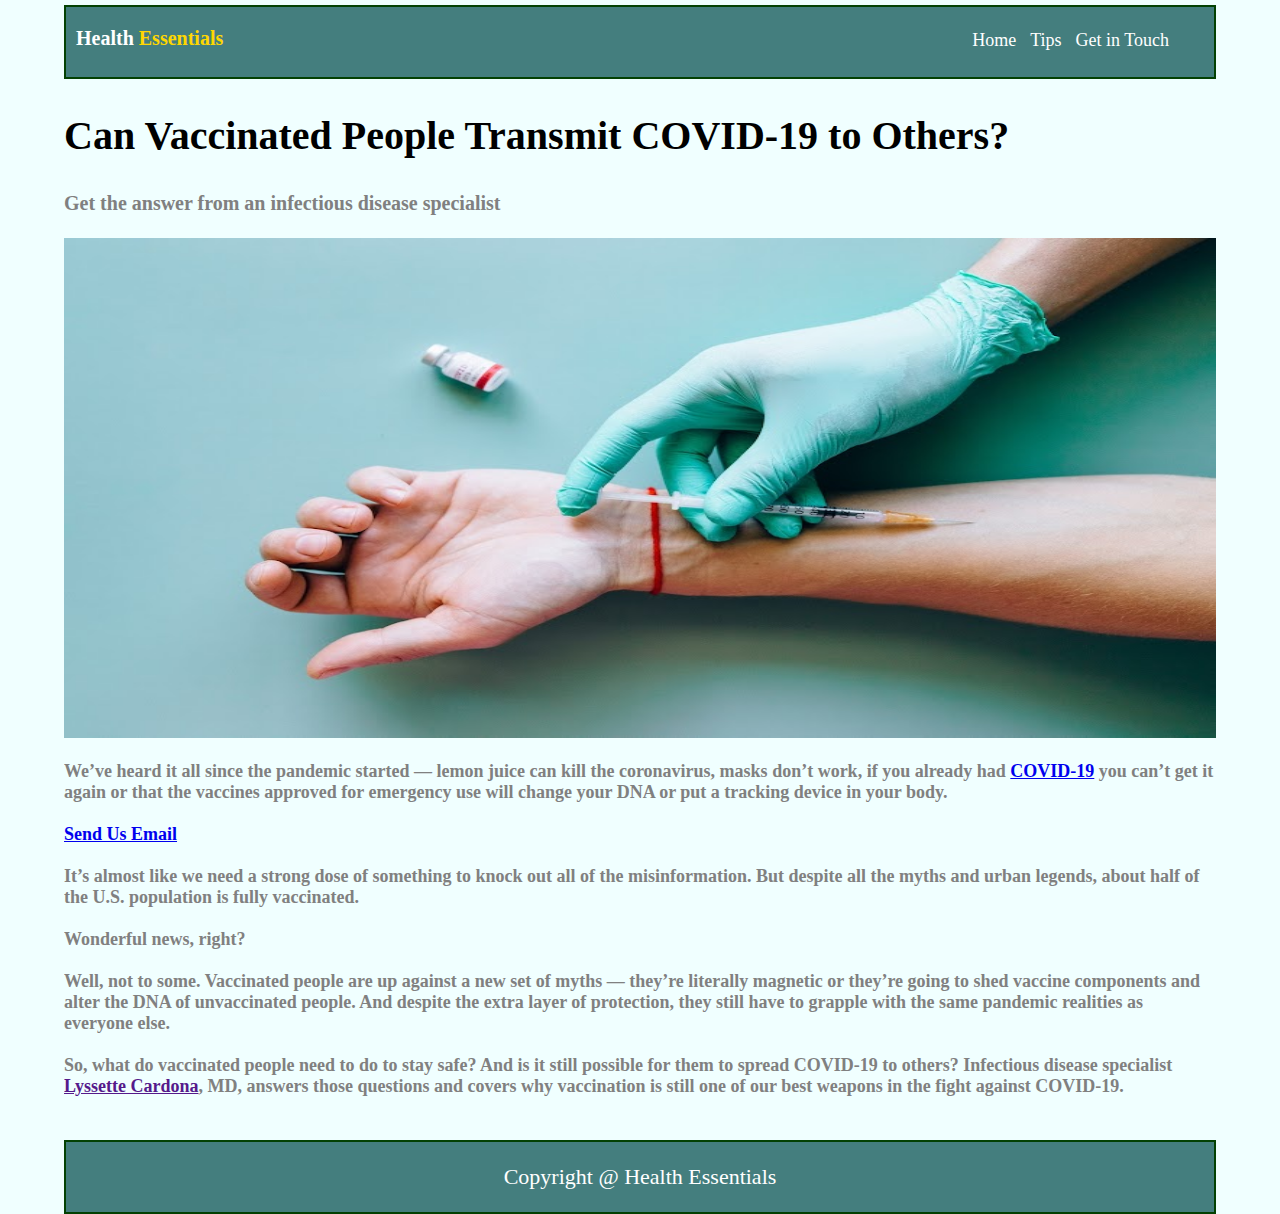
<file: project_6.html>
<!DOCTYPE html>
<html lang="en">
<head>
    <meta charset="UTF-8">
    <meta http-equiv="X-UA-Compatible" content="IE=edge">
    <meta name="viewport" content="width=device-width, initial-scale=1.0">
    <meta name="Description" content="Art 277 | Home Project #6">
    <link rel="stylesheet" href="project.css">
    <title>Art 277 | Home Project 6</title>
</head>
<body>
    <!--navbar-->
    <header>
        <div class="container">
             <div class="branding">
                <h1>Health <span class="hight-light">Essentials</span></h1>
                <ul>
                    <li><a href="project_6.html">Home</a></li>
                    <li><a href="tips.html">Tips</a></li>
                    <li><a href="getintouch.html">Get in Touch
                    </a></li>
                </ul>
            </div>
     </div>
    </header>
    <!--navbar end-->
    
    <!--content-->
    <section>
        <div class="container">
            <div class="content">
                <h2>Can Vaccinated People Transmit COVID-19 to 
                    Others?
                </h2>
                <h3>
                    Get the answer from an infectious disease specialist
                </3><br><br>
                <img src="home project 6 image.jpg" alt="Image">
                <p>
                    We’ve heard it all since the pandemic started — lemon juice can kill the coronavirus, masks don’t work, if you 
                    already had <a href="#">COVID-19</a> you can’t get it again or that the vaccines approved for emergency use will change your 
                    DNA or put a tracking device in your body.
                    <br> <br>
                    <a href="#">Send Us Email</a> <br> <br>
                    It’s almost like we need a strong dose of something to knock out all of the misinformation. But despite all the 
                    myths and urban legends, about half of the U.S. population is fully vaccinated.
                    <br><br>
                    Wonderful news, right? <br><br>
                    Well, not to some. Vaccinated people are up against a new set of myths — they’re literally magnetic or they’re 
                    going to shed vaccine components and alter the DNA of unvaccinated people. And despite the extra layer of 
                    protection, they still have to grapple with the same pandemic realities as everyone else. <br><br>
                    So, what do vaccinated people need to do to stay safe? And is it still possible for them to spread COVID-19 to 
                    others? Infectious disease specialist <a href="">Lyssette Cardona</a>, MD, answers those questions and covers why 
                    vaccination is still one of our best weapons in the fight against COVID-19.
                </p>
            </div>
        </div>
    </section>
    <!--content end-->

    <!--footer-->
    <footer>
        <div class="container">
            <div class="footer-section">
                <p>Copyright @ Health Essentials</p>
            </div>
        </div>
    </footer>
    <!--footer end-->
</body>
</html>
</file>
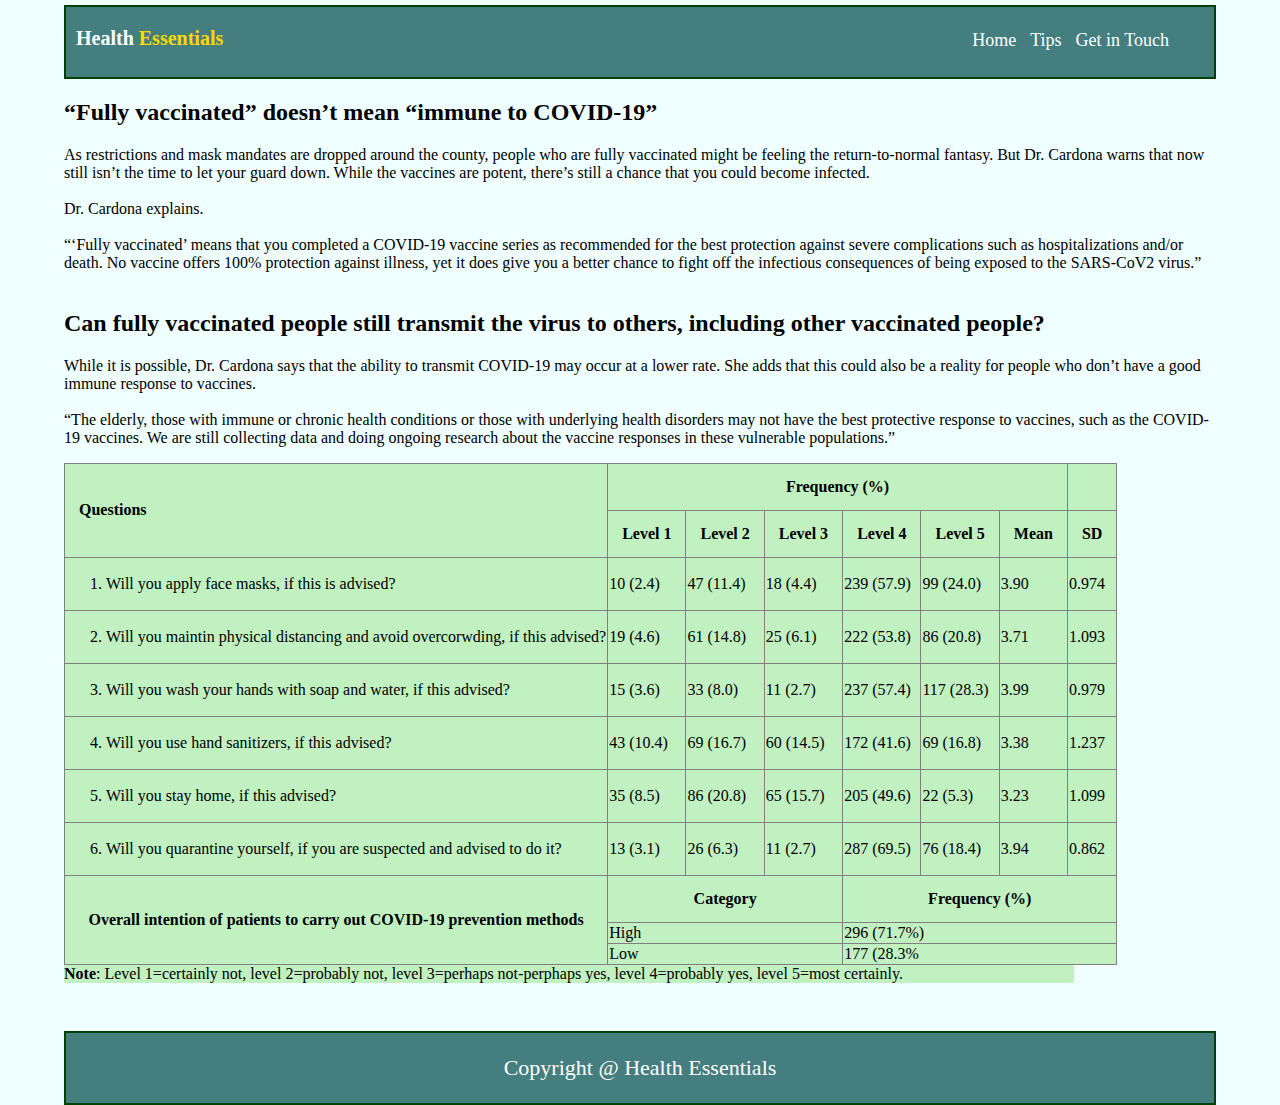
<file: tips.html>
<!DOCTYPE html>
<html lang="en">
<head>
    <meta charset="UTF-8">
    <meta http-equiv="X-UA-Compatible" content="IE=edge">
    <meta name="viewport" content="width=device-width, initial-scale=1.0">
    <meta name="Description" content="Art 277 | Home Project #6">
    <link rel="stylesheet" href="project.css">
    <title>Art 277 | Home Project 6</title>
</head>
<body>
    <!--Navbar-->
    <header>
        <div class="container">
             <div class="branding">
                <h1>Health <span class="hight-light">Essentials</span></h1>
                <ul>
                    <li><a href="project_6.html">Home</a></li>
                    <li><a href="tips.html">Tips</a></li>
                    <li><a href="getintouch.html">Get in Touch
                    </a></li>
                </ul>
            </div>
     </div>
    </header>
     <!--Navbar End-->

    <!--Content-->
    <section>
        <div class="showcase">
            <div class="container">
                <h2>“Fully vaccinated” doesn’t mean “immune to COVID-19” </h2>
                <p>
                    As restrictions and mask mandates are dropped around the county, people who are fully vaccinated might be 
                    feeling the return-to-normal fantasy. But Dr. Cardona warns that now still isn’t the time to let your guard 
                    down. While the vaccines are potent, there’s still a chance that you could become infected. <br><br>
                    Dr. Cardona explains. <br><br>
                    “‘Fully vaccinated’ means that you completed a COVID-19 vaccine series as recommended for the best 
                    protection against severe complications such as hospitalizations and/or death. No vaccine offers 100% 
                    protection against illness, yet it does give you a better chance to fight off the infectious consequences of being 
                    exposed to the SARS-CoV2 virus.” <br><br>
                    <h2>Can fully vaccinated people still transmit the virus to others, 
                        including other vaccinated people? </h2>
                        While it is possible, Dr. Cardona says that the ability to transmit COVID-19 may occur at a lower rate. She adds 
                    that this could also be a reality for people who don’t have a good immune response to vaccines. <br><br>
                    “The elderly, those with immune or chronic health conditions or those with underlying health disorders may 
                    not have the best protective response to vaccines, such as the COVID-19 vaccines. We are still collecting data 
                    and doing ongoing research about the vaccine responses in these vulnerable populations.”
                </p>
    <!--Content End-->

    <!--Table-->
                <div class="table-section">
                    <table border="1px solid">
                        <tr>
                            <th rowspan="2" style="text-align: left;">Questions</th>
                            <th colspan="6">Frequency (%)</th>
                        </tr>
                        <tr>
                            <th>Level 1</th>
                            <th>Level 2</th>
                            <th>Level 3</th>
                            <th>Level 4</th>
                            <th>Level 5</th>
                            <th>Mean</th>
                            <th>SD</th>
                        </tr>
                        <tr>
                            <td><ol>
                                <li>Will you apply face masks, if this is advised?</li>
                            </ol></td>
                            <td>10 (2.4)</td>
                            <td>47 (11.4)</td>
                            <td>18 (4.4)</td>
                            <td>239 (57.9)</td>
                            <td>99 (24.0)</td>
                            <td>3.90</td>
                            <td>0.974</td>
                        </tr>
                        <tr>
                            <td>
                                <ol start="2">
                                    <li>Will you maintin physical distancing and avoid overcorwding, if this advised?</li>
                                </ol>
                            </td>
                            <td>19 (4.6)</td>
                            <td>61 (14.8)</td>
                            <td>25 (6.1)</td>
                            <td>222 (53.8)</td>
                            <td>86 (20.8)</td>
                            <td>3.71</td>
                            <td>1.093</td>
                        </tr>
                        <tr>
                            <td>
                                <ol start="3">
                                    <li>Will you wash your hands with soap and water, if this advised?</li>
                                </ol>
                            </td>
                            <td>15 (3.6)</td>
                            <td>33 (8.0)</td>
                            <td>11 (2.7)</td>
                            <td>237 (57.4)</td>
                            <td>117 (28.3)</td>
                            <td>3.99</td>
                            <td>0.979</td>
                        </tr>
                        <tr>
                            <td>
                                <ol start="4">
                                    <li>Will you use hand sanitizers, if this advised?</li>
                                </ol>
                            </td>
                            <td>43 (10.4)</td>
                            <td>69 (16.7)</td>
                            <td>60 (14.5)</td>
                            <td>172 (41.6)</td>
                            <td>69 (16.8)</td>
                            <td>3.38</td>
                            <td>1.237</td>
                        </tr>
                        <tr>
                            <td>
                                <ol start="5">
                                    <li>Will you stay home, if this advised?</li>
                                </ol>
                            </td>
                            <td>35 (8.5)</td>
                            <td>86 (20.8)</td>
                            <td>65 (15.7)</td>
                            <td>205 (49.6)</td>
                            <td>22 (5.3)</td>
                            <td>3.23</td>
                            <td>1.099</td>
                        </tr>
                        <tr>
                            <td>
                                <ol start="6">
                                    <li>Will you quarantine yourself, if you are suspected and advised to do it?</li>
                                </ol>
                            </td>
                            <td>13 (3.1)</td>
                            <td>26 (6.3)</td>
                            <td>11 (2.7)</td>
                            <td>287 (69.5)</td>
                            <td>76 (18.4)</td>
                            <td>3.94</td>
                            <td>0.862</td>
                        </tr>
                        <tr>
                            <th rowspan="3">Overall intention of patients to carry out COVID-19 prevention methods</th>
                            <th colspan="3">Category</th>
                            <th colspan="4">Frequency (%)</th>
                        </tr>
                        <tr>
                            <td colspan="3">High</td>
                            <td colspan="4"> 296 (71.7%)</td>
                        </tr>
                        <tr>
                            <td colspan="3">Low</td>
                            <td colspan="4">177 (28.3%</td>
                        </tr>
                        
                    </table>
     <!--Table End-->

     <!--Paragrah-->
                    <p><strong>Note</strong>: Level 1=certainly not, level 2=probably not,
                        level 3=perhaps not-perphaps yes, level 4=probably yes, level 5=most certainly.
                    </p>
    <!--Paragraph End-->
            </div>
            </div>
        </div>
    </section>

    <!--footer-->
    <footer>
        <div class="container">
            <div class="footer-section">
                <p>Copyright @ Health Essentials</p>
            </div>
        </div>
    </footer>
    <!--footer end-->
</body>
</html>
</file>
<file: style.css>
body{
    font-family: 'lato', sans-serif;
    margin: 0;
    padding: 0;
    background-color: whitesmoke;
}

:root{
    --primary-color: #fff;
    --secondary-color: blue;
}

/* Utilities */
.container{
    width: 90%;
    margin: auto;
    overflow: hidden;
    padding: 0 40px;
}

/* Home Page */

.navbar{
    float: right;
}

.navbar ul{
    padding: 0;
    margin: 0;
    margin-top: 40px;
}

.navbar ul li{
    list-style-type: none;
    display: inline-block;
}

.navbar ul li a{
    text-decoration: none;
    padding: 10px;
    color: var(--primary-color)
}

.navbar ul li a:hover{
    border-bottom: 2px solid var(--primary-color);
}

.welcome{
    background-image: url('crosses.jpg');
    background-repeat: none;
    background-size: cover;
    background-position: center;
    min-height: 500px;
    margin: 0px;
    text-align: center;
}

.welcome h1, p{
    text-align: center;
    color: var(--primary-color);
}

.welcome h1{
    font-size: 50px;
    margin: 0px;
    font-family: 'Franklin Gothic Medium', 'Arial Narrow', Arial, sans-serif;
    padding-top: 120px;
}
.welcome p{
    font-size: 20px;
}

.btn{
    text-align: center;
    border-radius: 10px;
    border: 0px;
    padding: 5px;
    color: var(--primary-color);
    background-color: var(--secondary-color);
    width: 180px;
    height: 30px;
}

/* Official */
.official{
    padding: 0px;
    margin: 0px;
    margin-bottom: 120px;
}
.official h2{
    color: var(--secondary-color);
    font-family: 'Times New Roman', Times, serif;
}
.content h1{
    font-size: 20px;
    font-weight: bolder;
}
.content p{
    color: black;
    text-align: left;
    font-size: 14px;
    text-align: center;
}
.content img{
    width: 150px;
    height: 160px;
    border-radius: 5px;
}
.content{
    margin: 0px;
    float: left;
    width: 25%;
    text-align: center;
    margin-top: 30px;
    
}
.official h2{
     text-align: center;
}

/* About Page */
/* section */
section{
    
    min-height: 100vh;
    background-size: cover;
    background-position: center;
    background-repeat: none;
}
.main-content{
    margin: 0;
    padding: 0;
   
}
.main img{
    width: 80px;
    height: 80px;
    margin-top: 30px;
}
.section{
    float: left;
    width: 40%;
    padding: 15px;
    margin-top: 100px;
    padding-left: 55px;
 
}
.section p{
    text-align: left;
    color: black;
}
.section h4{
    color: var(--secondary-color);
    text-align: center;
    font-size: 20px;
    
}
.section h5{
    color: var(--secondary-color);
    text-align: center;
    font-size: 20px;
    margin: 0px;
}

/* form */
.section form{
    background-color: var(--primary-color);
    border-radius: 15px;
    height: 500px;
    padding: 35px;
    box-shadow: 0 3px 10px rgba(0,0,0,0.4);
   
}
.form-control input:focus{
    outline: none;
}
.form-control input[type='text'],
.form-control input[type='email']{
    border: none;
    border-bottom: 1px solid gray;
    width: 95%;
    padding: 10px;
}
.btn_1{
    margin-top: 10px;
    padding: 10px;
    border-radius: 10px;
    border-color: var(--secondary-color);
    background-color: var(--secondary-color);
    color: var(--primary-color);
}

/* Main */
main{
    margin: 0px;
    padding: 0px;
    text-align: center;
    margin-top: 60px;
}
.showcase-section{
    float: left;
    width: 30%;
    padding: 15px;

}
.showcase-section img{
    width: 150px;
    height: 150px;
    border-radius: 50%;
}
.showcase-section p{
    color: black;
    text-align: left;
    font-size: 14px;
}
.showcase-section h4{
    color: var(--secondary-color);
    text-align: left;
}
.showcase h2{
    color: var(--secondary-color);
}

/* Ministry */
.min{
    padding: 0;
    margin: 0;
    background-color: var(--secondary-color);
    min-height: 80px;
    border-bottom: 2px solid red;
    
}
.min img{
    width: 50px;
    margin: 0px;
    margin-top: 15px;

}

.hit ul li{
    list-style-type: none;

}
.media {
    width: 60px;
    height: 40px;
    padding-left: 20px;
}

.hit{
    float: left;
    width: 25%;
}

.hit h3{
   font-size: 20px;
   color: black
   font-weight: bolder;
   margin: 1.5px;
}
.get h1{
    text-align: center;
    padding-top: 55px;
}
.get{
  
    background-position: center;
    background-repeat: no-repeat;
    min-height: 400px;
    color: black
}
.get ul{
    color: black
}

/* Bible Verses */
.bible-verses img{
    width: 250px;
    height: 250px;
}
.bible-verses H4{
    font-size: 20px;
    text-align: center;
    color: var(--secondary-color);
    
}

.bible-verses{
    margin-bottom: 35px;
}

.img-verses{
    float: left;
    width: 25%;
}

/* content */
#content{
    margin: 0px;
}

/* activities */
.activities{
    float: left;
    width: 25%;
    
    font-family: 'Times New Roman', Times, serif;
    margin-top: 20px;
}

.activities h3{
    text-align: center;
    margin: 0px;
    color: var(--secondary-color);
    font-size: 20px;
    padding-top: 45px;
}

/* Footer section */

footer{
    background-color: gray;
    min-height: 60px;
    padding: 0px;
    margin: 0px;
    text-align: center;
}
.footer-content p{
    padding-top: 5px;
    margin: 0px;
    
}
.footer-content h5{
    font-size: 18px;
    margin: 0px;
}
.footer-content img{
    width: 80px;
    height: 80px;
    border-radius: 100%;
    margin-top: 35px;   
}
.footer-content{
    float: left;
    width: 25%;
    margin-top: 2px;  
}

.copyright{
    padding-top: 15px;
}

.copyright p{
    color: white;
    text-align: left;
    margin-top: 50px;
    
}

/* gallery */
.image img{
    width: 100px;
    height: auto;
    padding: 5px;
}
.image{
    margin-top: 40px;
    margin-bottom: 200px;
}
</file>
<file: fred.css>
body{
    font-family: Arial, Helvetica, sans-serif;
    padding: 0;
    margin: 0;
}

:root{
    --primary-color: darkblue;
    --secondary-color: #fff;
}

/* utitlity */
.container{
    max-width: 11100px;
    padding: 0 40px;
    margin: 0 auto;
    overflow: auto;
}

/* home page */

/* header 1 */
.header-1{
    font-size: 15px;
    margin: 0;
}

/* navbar */
.navbar{
    background-color: var(--primary-color);
    margin: 0px;
    padding: 0px;
    min-height: 70px;
    color: var(--secondary-color);
    border-bottom: 1px solid var(--secondary-color);
}
.main h1{
    margin: 0px;
    margin-top: 25px;
}
.main .navbar ul{
    margin: 0px;
}
.navbar li{
    list-style-type: none;
    display: inline-block;
    margin-top: 25px;
   
}
.navbar a{
    text-decoration: none;
    color: var(--secondary-color);
    padding: 10px;
}

/* banner */
.image img{
    width: 100%;
    height: 550px;

}

/* paragraph */
.paragraph img{
    width: 200px;
    height: 200px;
    float: right;
}
.paragraph{
    font-family: 'Times New Roman';
}
.paragraph-1 p{
    font-family: 'Times New Roman';
}

/* Footer */
.copyright{
    background-color: gray;
    min-height: 70px;
    color: var(--secondary-color)
}
.copyright p{
   padding-top: 25px;
   padding-left:  40px;
   font-size: 18px;
}

/* The About Page */
section{
    margin: 0px;
    padding: 0px;
}
.about {
  text-align: center;
  margin: 0;
 
}
.about h1{
    font-size: 40px;
    background-color: grey;
    margin: 0;
    padding-top: 20px;
    min-height: 80px;
    color: var(--secondary-color);
}

/* showcase */

.showcase img{
    width: 180px;
    height: 200px;
    float: left;
    padding: 10px;

}
.showcase p{
    padding: px;
    margin: 0px;
}
.showcase h3{
    text-align: center;
    margin: 0px;
   padding-top: 25px;
}

.showcase-p h3{
    margin: 0px;
    text-align: center;
}

.showcase-p p{
    margin: 0px;
}

.link {
    padding-top: 15px;
}
</file>
<file: project.css>
body{
    background-color: azure;
    padding: 0;
    margin: 0;
    font-family: Calibri Light;
}

/* Utility */
.container{
    width: 90%;
    margin: auto;
    padding: 0;
    overflow: hidden;
}

/* branding */
.branding{
    background-color: rgb(68, 126, 126);
    border: rgb(3, 65, 3) 2px solid;
    min-height: 70px;
    margin-top: 5px;
}

.branding h1{
    color: white;
    font-size: 20px;
    padding-left: 10px;
    float: left;
    margin-top: 20px;
}

.hight-light{
    color: gold;
}

.branding ul{
    float: right;
    padding-right: 40px;
    margin-top: 23px;
}
.branding ul li{
    list-style-type: none;
    display: inline;
}
.branding ul li a{
    text-decoration: none;
    padding: 5px;
    font-size: 18px;
    color: white;
    transition: 0.4s ease-in-out;
    cursor: pointer;
}
.branding ul li a:hover{
    border-bottom: 1px solid lightskyblue;
}


/* content */
.content h2{
    color: black;
    font-size: 40px;
    font-family: Georgia, 'Times New Roman', Times, serif;
}
.content h3{
    color: gray;
    font-size: 20px;
}
.content p{
    color: gray;
    font-size: 18px;
}
.content img{
    width: 100%;
    height: 500px;
}

/* footer */
.footer-section{
    background-color: rgb(68, 126, 126);
    min-height: 70px;
    border: rgb(3, 65, 3) 2px solid;
    text-align: center;
    color: white;
    margin-top: 23px;
    font-size: 22px;
}

/* tips */

/* table */
.table-section table{
    border-collapse: collapse;
}
.table-section table th, tr{
    padding: 14px;
}
.table-section p{
    margin: 0;
    margin-bottom: 25px;
}
.table-section table{
    background-color: rgb(193, 240, 193); 
}
.table-section p{
    background-color: rgb(193, 240, 193);  
    width: 1010px;   
}

/* get in touch */
.main{
    width: 700px;
    height: 615px;
    margin: auto;
    background-color: rgb(146, 201, 146);
    margin-top: 40px;
    margin-bottom: 40px;
    
}
.form-control input{
    width: 600px;
    padding: 10px;
    border-radius: 10px;
    border-color: white;
    
}
.form-control label{
    font-size: 18px;
    font-weight: bold;
    padding: 10px;
}
.form-control .btn{
    width: 630px;
    background-color: darkolivegreen;
    color: white;
    border: none;
}
.form-control input:focus{
    outline: none;
}
.form-control input[type='message']{
    padding: 15px;
    width: 595px;
}
.form-control h1{
    color: black;
    font-size: 30px;
    font-weight: bolder;
    
}
.form-control h2{
    color: black;
    font-weight: bolder;
}
</file>
